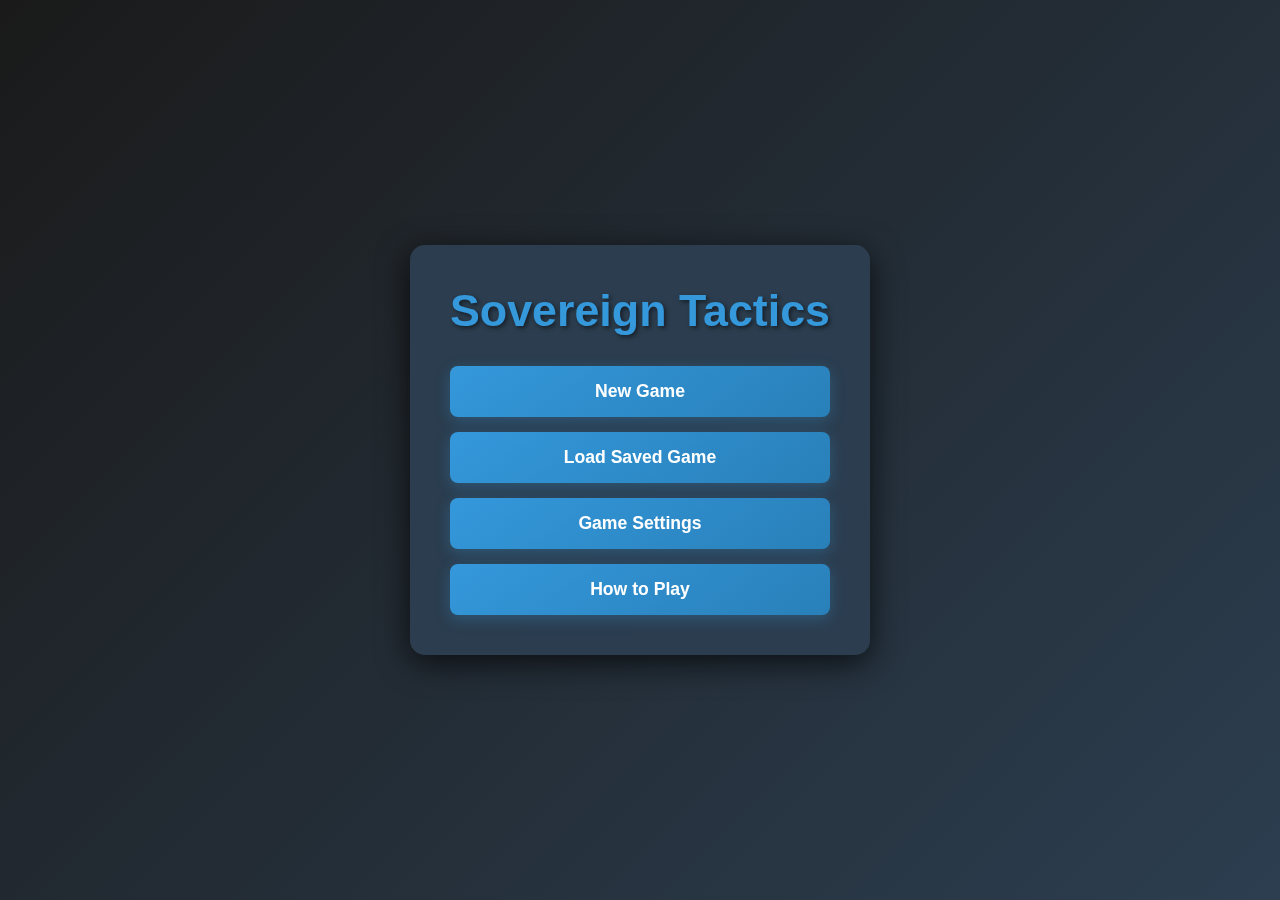
<file: index.html>
<!DOCTYPE html>
<html lang="en">
<head>
    <meta charset="UTF-8">
    <meta name="viewport" content="width=device-width, initial-scale=1.0">
    <title>Sovereign Tactics - Complete Edition</title>
    <link rel="stylesheet" href="styles/main.css">
    <style>
        /* Enhanced styles for the full game */
        #menu-container, #map-size-container {
            display: flex;
            justify-content: center;
            align-items: center;
            min-height: 100vh;
            background: linear-gradient(135deg, #1a1a1a 0%, #2c3e50 100%);
        }
        
        .menu-content {
            text-align: center;
            background: rgba(44, 62, 80, 0.95);
            padding: 40px;
            border-radius: 15px;
            box-shadow: 0 8px 32px rgba(0,0,0,0.7);
            backdrop-filter: blur(10px);
        }
        
        .menu-content h1 {
            color: #3498db;
            margin-bottom: 30px;
            font-size: 2.8em;
            text-shadow: 2px 2px 4px rgba(0,0,0,0.5);
        }
        
        .menu-options {
            display: flex;
            flex-direction: column;
            gap: 15px;
        }
        
        .menu-btn {
            background: linear-gradient(145deg, #3498db, #2980b9);
            color: white;
            border: none;
            padding: 15px 30px;
            border-radius: 8px;
            cursor: pointer;
            font-size: 16px;
            font-weight: 600;
            transition: all 0.3s ease;
            box-shadow: 0 4px 15px rgba(52, 152, 219, 0.3);
        }
        
        .menu-btn:hover {
            background: linear-gradient(145deg, #2980b9, #1f5f8b);
            transform: translateY(-2px);
            box-shadow: 0 6px 20px rgba(52, 152, 219, 0.4);
        }
        
        .menu-btn:active {
            transform: translateY(0px);
        }
        
        #game-container {
            display: none;
            height: 100vh;
            background: #1a1a1a;
        }
        
        #game-header {
            background: #2c3e50;
            padding: 15px;
            display: flex;
            justify-content: space-between;
            align-items: center;
            border-bottom: 3px solid #3498db;
        }
        
        #game-header h1 {
            color: #3498db;
            margin: 0;
            font-size: 1.8em;
        }
        
        #header-controls {
            display: flex;
            gap: 30px;
            align-items: center;
        }
        
        .game-controls-compact {
            display: flex;
            gap: 8px;
            background: rgba(52, 73, 94, 0.8); /* Debug background to make it visible */
            padding: 5px;
            border-radius: 8px;
            border: 1px solid #3498db; /* Debug border */
        }
        
        .header-btn {
            background: linear-gradient(145deg, #3498db, #2980b9);
            color: white;
            border: none;
            padding: 8px 12px;
            border-radius: 5px;
            cursor: pointer;
            font-size: 12px;
            font-weight: 600;
            transition: all 0.3s ease;
            box-shadow: 0 2px 8px rgba(0,0,0,0.3);
            border: 1px solid white; /* Debug border to make buttons more visible */
        }
        
        .header-btn:hover {
            background: linear-gradient(145deg, #3498db, #2980b9);
            transform: translateY(-1px);
            box-shadow: 0 4px 12px rgba(52, 152, 219, 0.4);
        }
        
        #game-info {
            display: flex;
            gap: 20px;
            align-items: center;
            color: white;
        }
        
        /* Flashing End Turn Button */
        #end-turn-btn.flash {
            animation: flashEndTurn 1s ease-in-out infinite;
        }
        
        @keyframes flashEndTurn {
            0%, 100% {
                background: linear-gradient(145deg, #3498db, #2980b9);
                box-shadow: 0 4px 15px rgba(52, 152, 219, 0.3);
            }
            50% {
                background: linear-gradient(145deg, #f39c12, #e67e22);
                box-shadow: 0 4px 15px rgba(243, 156, 18, 0.6);
                transform: scale(1.05);
            }
        }
        
        /* Player Statistics Styling */
        .stat-line {
            display: flex;
            justify-content: space-between;
            align-items: center;
            padding: 3px 0;
            border-bottom: 1px solid rgba(255, 255, 255, 0.1);
        }
        
        .stat-line:last-child {
            border-bottom: none;
        }
        
        .stat-label {
            color: #bdc3c7;
            font-size: 12px;
            font-weight: 500;
        }
        
        .stat-line span:last-child {
            color: #3498db;
            font-weight: 600;
            font-size: 14px;
        }
        
        #game-main {
            display: flex;
            height: calc(100vh - 80px);
        }
        
        #game-board-container {
            flex: 1;
            position: relative;
            background: #34495e;
            overflow: hidden;
        }
        
        #game-canvas {
            border: 2px solid #3498db;
            background: #2c3e50;
            cursor: crosshair;
            width: 100%;
            height: 100%;
            display: block;
        }
        
        #game-sidebar {
            width: 300px;
            background: #2c3e50;
            padding: 20px;
            border-left: 3px solid #3498db;
            overflow-y: auto;
        }
        
        .info-panel {
            background: #34495e;
            padding: 15px;
            margin-bottom: 20px;
            border-radius: 8px;
            border: 1px solid #3498db;
        }
        
        .info-panel h3 {
            color: #3498db;
            margin-bottom: 10px;
            font-size: 1.2em;
        }
        
        .modal {
            position: fixed;
            top: 0;
            left: 0;
            width: 100%;
            height: 100%;
            background: rgba(0,0,0,0.8);
            display: flex;
            justify-content: center;
            align-items: center;
            z-index: 1000;
        }
        
        .modal-content {
            background: #2c3e50;
            padding: 30px;
            border-radius: 15px;
            max-width: 600px;
            max-height: 80vh;
            overflow-y: auto;
            box-shadow: 0 8px 32px rgba(0,0,0,0.7);
        }
        
        .loading-screen {
            position: fixed;
            top: 0;
            left: 0;
            width: 100%;
            height: 100%;
            background: rgba(26, 26, 26, 0.95);
            display: flex;
            flex-direction: column;
            justify-content: center;
            align-items: center;
            z-index: 2000;
        }
        
        .loading-spinner {
            width: 60px;
            height: 60px;
            border: 4px solid #34495e;
            border-top: 4px solid #3498db;
            border-radius: 50%;
            animation: spin 1s linear infinite;
            margin-bottom: 20px;
        }
        
        @keyframes spin {
            0% { transform: rotate(0deg); }
            100% { transform: rotate(360deg); }
        }
    </style>
</head>
<body>
    <!-- Loading Screen -->
    <div id="loading-screen" class="loading-screen">
        <div class="loading-spinner"></div>
        <p style="color: white; font-size: 18px;">Loading Sovereign Tactics...</p>
        <p id="loading-status" style="color: #3498db;">Initializing game engine...</p>
    </div>

    <!-- Menu Container -->
    <div id="menu-container" style="display: none;">
        <div class="menu-content">
            <h1>Sovereign Tactics</h1>
            <div class="menu-options">
                <button id="new-game-btn" class="menu-btn">New Game</button>
                <button id="load-saved-game" class="menu-btn">Load Saved Game</button>
                <button id="show-settings" class="menu-btn">Game Settings</button>
                <button id="show-help" class="menu-btn">How to Play</button>
            </div>
        </div>
    </div>

    <!-- Map Size Selection Container -->
    <div id="map-size-container" style="display: none;">
        <div class="menu-content">
            <h1>Select Map Size</h1>
            <div class="menu-options">
                <button id="small-map-btn" class="menu-btn map-size-btn" data-width="50" data-height="40">
                    Small Map<br><span style="font-size: 14px; opacity: 0.8;">(50 × 40)</span>
                </button>
                <button id="medium-map-btn" class="menu-btn map-size-btn" data-width="100" data-height="80">
                    Medium Map<br><span style="font-size: 14px; opacity: 0.8;">(100 × 80)</span>
                </button>
                <button id="large-map-btn" class="menu-btn map-size-btn" data-width="150" data-height="120">
                    Large Map<br><span style="font-size: 14px; opacity: 0.8;">(150 × 120)</span>
                </button>
                <button id="back-to-menu-btn" class="menu-btn" style="background: linear-gradient(145deg, #7f8c8d, #95a5a6); margin-top: 20px;">
                    Back to Menu
                </button>
            </div>
        </div>
    </div>

    <!-- Game Container -->
    <div id="game-container">
        <header id="game-header">
            <h1>Sovereign Tactics</h1>
            <div id="header-controls">
                <div class="game-controls-compact">
                    <button id="save-game" class="header-btn">Save</button>
                    <button id="load-game" class="header-btn">Load</button>
                    <button id="return-to-menu" class="header-btn">Menu</button>
                </div>
                <div id="game-info">
                    <span id="current-player">Player 1</span>
                    <span id="turn-counter">Turn 1</span>
                    <button id="end-turn-btn" class="menu-btn">End Turn</button>
                </div>
            </div>
        </header>
        
        <main id="game-main">
            <div id="game-board-container">
                <canvas id="game-canvas"></canvas>
            </div>
            
            <aside id="game-sidebar">
                <div class="info-panel">
                    <h3>Selected Unit</h3>
                    <div id="selected-unit-details">
                        <p>No unit selected</p>
                    </div>
                </div>
                
                <div class="info-panel">
                    <h3>Selected City</h3>
                    <div id="selected-city-details">
                        <p>No city selected</p>
                    </div>
                </div>
                
                <div class="info-panel">
                    <h3>Player Statistics</h3>
                    <div id="player-stats">
                        <div class="stat-line">
                            <span class="stat-label">Cities:</span>
                            <span id="stat-cities">0</span>
                        </div>
                        <div class="stat-line">
                            <span class="stat-label">Units:</span>
                            <span id="stat-units">0</span>
                        </div>
                        <div class="stat-line">
                            <span class="stat-label">Battles Won:</span>
                            <span id="stat-battles-won">0</span>
                        </div>
                        <div class="stat-line">
                            <span class="stat-label">Battles Lost:</span>
                            <span id="stat-battles-lost">0</span>
                        </div>
                        <div class="stat-line">
                            <span class="stat-label">Available Moves:</span>
                            <span id="stat-available-moves">0</span>
                        </div>
                        <div class="stat-line">
                            <span class="stat-label">Units Created:</span>
                            <span id="stat-units-created">0</span>
                        </div>
                    </div>
                </div>

            </aside>
        </main>
    </div>

    <!-- Settings Modal -->
    <div id="settings-modal" class="modal" style="display: none;">
        <div class="modal-content">
            <h2 style="color: #3498db; margin-bottom: 20px;">Game Settings</h2>
            <div style="display: flex; flex-direction: column; gap: 15px;">
                <label style="display: flex; justify-content: space-between; align-items: center; color: white;">
                    Map Size: 
                    <select id="map-size" style="padding: 5px; border-radius: 5px; border: none; background: #34495e; color: white;">
                        <option value="small">Small (20x15)</option>
                        <option value="medium" selected>Medium (30x20)</option>
                        <option value="large">Large (40x30)</option>
                    </select>
                </label>
                
                <label style="display: flex; justify-content: space-between; align-items: center; color: white;">
                    AI Difficulty: 
                    <select id="ai-difficulty" style="padding: 5px; border-radius: 5px; border: none; background: #34495e; color: white;">
                        <option value="easy">Easy</option>
                        <option value="medium" selected>Medium</option>
                        <option value="hard">Hard</option>
                    </select>
                </label>
            </div>
            <div style="margin-top: 20px; display: flex; gap: 10px; justify-content: flex-end;">
                <button id="close-settings" class="menu-btn">Close</button>
            </div>
        </div>
    </div>

    <!-- Help Modal -->
    <div id="help-modal" class="modal" style="display: none;">
        <div class="modal-content">
            <h2 style="color: #3498db; margin-bottom: 20px;">How to Play Sovereign Tactics</h2>
            <div style="color: white; line-height: 1.6;">
                <h3 style="color: #3498db;">Objective</h3>
                <p>Capture all enemy cities and eliminate opposing armies to achieve victory!</p>
                
                <h3 style="color: #3498db;">Controls</h3>
                <ul>
                    <li><strong>Left Click:</strong> Select units or cities</li>
                    <li><strong>Right Click:</strong> Move selected unit or attack enemy</li>
                    <li><strong>Mouse Wheel:</strong> Zoom in and out</li>
                    <li><strong>Click + Drag:</strong> Pan around the map</li>
                </ul>
                
                <h3 style="color: #3498db;">Unit Types</h3>
                <ul>
                    <li><strong>Infantry:</strong> Basic ground unit, captures cities</li>
                    <li><strong>Tank:</strong> Heavy armor, powerful ground combat</li>
                    <li><strong>Fighter:</strong> Fast air unit, great for reconnaissance</li>
                    <li><strong>Ship:</strong> Naval unit for water-based combat</li>
                </ul>
                
                <h3 style="color: #3498db;">Strategy Tips</h3>
                <ul>
                    <li>Capture cities to produce more units</li>
                    <li>Use terrain to your advantage in combat</li>
                    <li>Balance offense and defense</li>
                    <li>Scout with fast units before attacking</li>
                </ul>
            </div>
            <div style="margin-top: 20px; text-align: center;">
                <button id="close-help" class="menu-btn">Got it!</button>
            </div>
        </div>
    </div>

    <!-- Main Application Script -->
    <script type="module">
        console.log('🎮 Sovereign Tactics - Complete Edition Loading...');
        
        // Global app state
        let gameEngine = null;
        let gameBoard = null;
        let gameHUD = null;
        let currentGame = null;
        
        // Update loading status
        function updateLoadingStatus(message) {
            const statusElement = document.getElementById('loading-status');
            if (statusElement) {
                statusElement.textContent = message;
            }
            console.log('📦', message);
        }
        
        // Initialize the full application
        async function initializeApp() {
            try {
                updateLoadingStatus('Loading game modules...');
                
                // Import all game modules
                const { GAME_CONSTANTS } = await import('./src/utils/Constants.js');
                const { GameHelpers, EventEmitter } = await import('./src/utils/Helpers.js');
                const { Game } = await import('./src/game/Game.js');
                const { GameBoard } = await import('./src/ui/GameBoard.js');
                const { HUD } = await import('./src/ui/HUD.js');
                
                updateLoadingStatus('Initializing game engine...');
                
                // Store references
                window.GameEngine = { Game, GameBoard, HUD, GAME_CONSTANTS, GameHelpers, EventEmitter };
                
                updateLoadingStatus('Setting up user interface...');
                
                // Setup UI event handlers
                setupMenuHandlers();
                setupGameControls();
                
                updateLoadingStatus('Ready to play!');
                
                // Hide loading screen and show menu
                setTimeout(() => {
                    document.getElementById('loading-screen').style.display = 'none';
                    document.getElementById('menu-container').style.display = 'flex';
                    console.log('🎉 Sovereign Tactics fully loaded and ready to play!');
                }, 500);
                
            } catch (error) {
                console.error('❌ Failed to initialize app:', error);
                updateLoadingStatus(`Error: ${error.message}`);
                
                // Fallback: hide loading and show basic menu
                setTimeout(() => {
                    document.getElementById('loading-screen').style.display = 'none';
                    document.getElementById('menu-container').style.display = 'flex';
                    alert('Game loaded in basic mode. Some features may not work properly.');
                }, 2000);
            }
        }
        
        // Setup menu button handlers
        function setupMenuHandlers() {
            // New Game button - shows map size selection
            const newGameBtn = document.getElementById('new-game-btn');
            if (newGameBtn) {
                newGameBtn.addEventListener('click', showMapSizeSelection);
            }
            
            // Map size selection buttons
            const smallMapBtn = document.getElementById('small-map-btn');
            if (smallMapBtn) {
                smallMapBtn.addEventListener('click', () => {
                    const width = parseInt(smallMapBtn.dataset.width);
                    const height = parseInt(smallMapBtn.dataset.height);
                    startNewGameWithMapSize(width, height, 'easy');
                });
            }
            
            const mediumMapBtn = document.getElementById('medium-map-btn');
            if (mediumMapBtn) {
                mediumMapBtn.addEventListener('click', () => {
                    const width = parseInt(mediumMapBtn.dataset.width);
                    const height = parseInt(mediumMapBtn.dataset.height);
                    startNewGameWithMapSize(width, height, 'medium');
                });
            }
            
            const largeMapBtn = document.getElementById('large-map-btn');
            if (largeMapBtn) {
                largeMapBtn.addEventListener('click', () => {
                    const width = parseInt(largeMapBtn.dataset.width);
                    const height = parseInt(largeMapBtn.dataset.height);
                    startNewGameWithMapSize(width, height, 'hard');
                });
            }
            
            // Back to menu button
            const backToMenuBtn = document.getElementById('back-to-menu-btn');
            if (backToMenuBtn) {
                backToMenuBtn.addEventListener('click', showMainMenu);
            }
            
            // Settings
            const settingsBtn = document.getElementById('show-settings');
            if (settingsBtn) {
                settingsBtn.addEventListener('click', showSettings);
            }
            
            // Help
            const helpBtn = document.getElementById('show-help');
            if (helpBtn) {
                helpBtn.addEventListener('click', showHelp);
            }
            
            // Modal close buttons
            const closeSettings = document.getElementById('close-settings');
            if (closeSettings) {
                closeSettings.addEventListener('click', () => {
                    document.getElementById('settings-modal').style.display = 'none';
                });
            }
            
            const closeHelp = document.getElementById('close-help');
            if (closeHelp) {
                closeHelp.addEventListener('click', () => {
                    document.getElementById('help-modal').style.display = 'none';
                });
            }
        }
        
        // Setup game control handlers
        function setupGameControls() {
            const endTurnBtn = document.getElementById('end-turn-btn');
            if (endTurnBtn) {
                endTurnBtn.addEventListener('click', endTurn);
            }
            
            const returnBtn = document.getElementById('return-to-menu');
            if (returnBtn) {
                returnBtn.addEventListener('click', returnToMenu);
            }
            
            const saveBtn = document.getElementById('save-game');
            if (saveBtn) {
                saveBtn.addEventListener('click', saveGame);
            }
            
            const loadBtn = document.getElementById('load-game');
            if (loadBtn) {
                loadBtn.addEventListener('click', loadGame);
            }
        }
        
        // Show map size selection screen
        function showMapSizeSelection() {
            document.getElementById('menu-container').style.display = 'none';
            document.getElementById('map-size-container').style.display = 'flex';
        }
        
        // Show main menu screen
        function showMainMenu() {
            document.getElementById('map-size-container').style.display = 'none';
            document.getElementById('game-container').style.display = 'none';
            document.getElementById('menu-container').style.display = 'flex';
        }
        
        // Start a new game with specific map size
        function startNewGameWithMapSize(mapWidth, mapHeight, difficulty) {
            console.log(`🎲 Starting new game with ${mapWidth}x${mapHeight} map, difficulty: ${difficulty}`);
            
            // Hide map size selection
            document.getElementById('map-size-container').style.display = 'none';
            
            // Start the game with custom parameters
            startGameWithConfig({
                mapWidth: mapWidth,
                mapHeight: mapHeight,
                numPlayers: 2,
                difficulty: difficulty
            });
        }
        
        // Start game with provided configuration
        async function startGameWithConfig(config) {
            console.log(`🎲 Starting game with config:`, config);
            
            try {
                const { Game, GameBoard, HUD, GAME_CONSTANTS } = window.GameEngine;
                
                // Create game instance
                currentGame = new Game();
                currentGame.initializeGame(config);
                
                // Setup UI
                const canvas = document.getElementById('game-canvas');
                gameBoard = new GameBoard(canvas, currentGame);
                gameHUD = new HUD(currentGame);
                
                // Show game UI
                document.getElementById('game-container').style.display = 'block';
                
                // Focus on canvas for keyboard input
                canvas.focus();
                
                console.log('✅ Game started successfully!');
                
            } catch (error) {
                console.error('❌ Failed to start game:', error);
                alert('Failed to start game: ' + error.message);
            }
        }
        
        // Start a new game
        async function startNewGame(gameType) {
            console.log(`🎲 Starting ${gameType} game...`);
            
            try {
                const { Game, GameBoard, HUD, GAME_CONSTANTS } = window.GameEngine;
                
                // Configure game based on type
                let config = {};
                switch (gameType) {
                    case 'quick':
                        config = { mapWidth: 20, mapHeight: 15, numPlayers: 2, difficulty: 'easy' };
                        break;
                    case 'standard':
                        config = { mapWidth: 25, mapHeight: 20, numPlayers: 2, difficulty: 'medium' };
                        break;
                    case 'advanced':
                        config = { mapWidth: 30, mapHeight: 25, numPlayers: 2, difficulty: 'hard' };
                        break;
                }
                
                // Create game instance
                currentGame = new Game();
                currentGame.initializeGame(config);
                
                // Setup UI
                const canvas = document.getElementById('game-canvas');
                gameBoard = new GameBoard(canvas, currentGame);
                gameHUD = new HUD(currentGame);
                
                // Initial stats update
                const initialPlayer = currentGame.getCurrentPlayer();
                if (initialPlayer && gameHUD && typeof gameHUD.updatePlayerStats === 'function') {
                    gameHUD.updatePlayerStats(initialPlayer);
                }
                
                // Listen for game state changes
                currentGame.on('playerTurnStarted', updateGameDisplay);
                currentGame.on('gameStarted', updateGameDisplay);
                currentGame.on('unitMoved', updateGameDisplay);
                currentGame.on('unitSelected', updateGameDisplay);
                currentGame.on('unitDeselected', updateGameDisplay);
                
                // Show game interface
                document.getElementById('menu-container').style.display = 'none';
                document.getElementById('game-container').style.display = 'block';
                
                // Update initial display
                console.log('🎮 Initial game state:', {
                    currentPlayer: currentGame.getCurrentPlayer(),
                    turnNumber: currentGame.turnNumber,
                    hasPlayerHasActions: typeof currentGame.playerHasActions === 'function'
                });
                updateGameDisplay();
                
                // Start periodic update for End Turn button state and statistics
                setInterval(() => {
                    if (currentGame && document.getElementById('game-container').style.display !== 'none') {
                        updateGameDisplay();
                        // Also update player stats periodically
                        const currentPlayer = currentGame.getCurrentPlayer();
                        if (currentPlayer && gameHUD && typeof gameHUD.updatePlayerStats === 'function') {
                            gameHUD.updatePlayerStats(currentPlayer);
                        }
                    }
                }, 2000); // Check every 2 seconds to reduce load
                
                // Ensure canvas is properly sized and rendered
                setTimeout(() => {
                    if (gameBoard) {
                        gameBoard.resize();
                        gameBoard.render();
                    }
                }, 100);
                
                console.log('✅ Game started successfully!');
                
            } catch (error) {
                console.error('❌ Failed to start game:', error);
                alert(`Failed to start game: ${error.message}`);
            }
        }
        
        // End current player's turn
        function endTurn() {
            if (currentGame) {
                console.log('⏭️ Ending turn...');
                currentGame.endTurn();
            }
        }
        
        // Return to main menu
        function returnToMenu() {
            console.log('🏠 Returning to menu...');
            
            // Clean up game resources
            currentGame = null;
            gameBoard = null;
            gameHUD = null;
            
            // Show main menu
            showMainMenu();
        }
        
        // Show settings modal
        function showSettings() {
            document.getElementById('settings-modal').style.display = 'block';
        }
        
        // Show help modal
        function showHelp() {
            document.getElementById('help-modal').style.display = 'block';
        }
        
        // Save game
        function saveGame() {
            if (currentGame) {
                try {
                    const saveData = currentGame.saveGame();
                    localStorage.setItem('empireSave', JSON.stringify(saveData));
                    alert('Game saved successfully!');
                } catch (error) {
                    alert(`Failed to save game: ${error.message}`);
                }
            }
        }
        
        // Load game
        function loadGame() {
            try {
                const saveData = localStorage.getItem('empireSave');
                if (!saveData) {
                    alert('No saved game found!');
                    return;
                }
                
                // Implementation would go here
                alert('Load game functionality coming soon!');
            } catch (error) {
                alert(`Failed to load game: ${error.message}`);
            }
        }
        
        // Update game display elements
        function updateGameDisplay() {
            try {
                if (!currentGame) return;
                
                const currentPlayer = currentGame.getCurrentPlayer();
                if (currentPlayer && currentPlayer.name) {
                    const playerElement = document.getElementById('current-player');
                    if (playerElement) {
                        playerElement.textContent = currentPlayer.name;
                        playerElement.style.color = currentPlayer.color || '#3498db';
                    }
                }
                
                const turnElement = document.getElementById('turn-counter');
                if (turnElement) {
                    turnElement.textContent = `Turn ${currentGame.turnNumber || 1}`;
                }
                
                // Check if player has available actions and flash End Turn button accordingly
                const endTurnBtn = document.getElementById('end-turn-btn');
                if (endTurnBtn && typeof currentGame.playerHasActions === 'function' && currentPlayer && currentPlayer.id !== undefined) {
                    try {
                        const hasActions = currentGame.playerHasActions(currentPlayer.id);
                        if (!hasActions) {
                            // Player has no moves left, flash the button
                            endTurnBtn.classList.add('flash');
                        } else {
                            // Player still has moves, remove flash
                            endTurnBtn.classList.remove('flash');
                        }
                    } catch (actionError) {
                        console.warn('Error checking player actions:', actionError);
                        endTurnBtn.classList.remove('flash');
                    }
                } else {
                    // Silently handle missing requirements - don't flood console
                    if (endTurnBtn) {
                        endTurnBtn.classList.remove('flash');
                    }
                }
            } catch (error) {
                console.error('Error updating game display:', error);
            }
        }
        
        // Initialize when DOM is ready
        document.addEventListener('DOMContentLoaded', initializeApp);
        
        // Make app available globally for debugging
        window.EmpireDeluxeApp = {
            get currentGame() { return currentGame; },
            get gameBoard() { return gameBoard; },
            get gameHUD() { return gameHUD; },
            startNewGame,
            returnToMenu
        };
    </script>
</body>
</html>
</file>
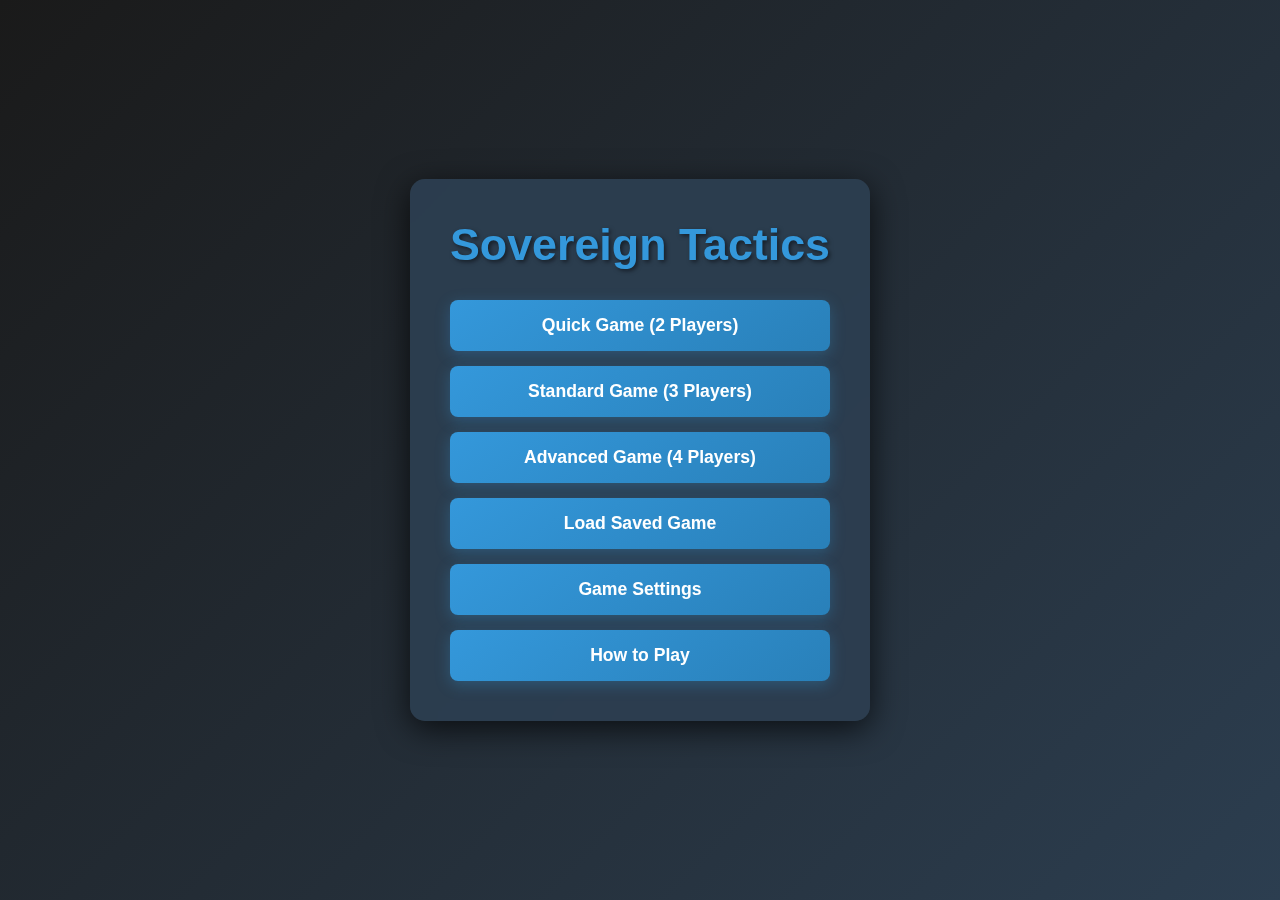
<file: empire-full.html>
<!DOCTYPE html>
<html lang="en">
<head>
    <meta charset="UTF-8">
    <meta name="viewport" content="width=device-width, initial-scale=1.0">
    <title>Sovereign Tactics - Full Version</title>
    <link rel="stylesheet" href="styles/main.css">
    <style>
        /* Enhanced styles for the full game */
        #menu-container {
            display: flex;
            justify-content: center;
            align-items: center;
            min-height: 100vh;
            background: linear-gradient(135deg, #1a1a1a 0%, #2c3e50 100%);
        }
        
        .menu-content {
            text-align: center;
            background: rgba(44, 62, 80, 0.95);
            padding: 40px;
            border-radius: 15px;
            box-shadow: 0 8px 32px rgba(0,0,0,0.7);
            backdrop-filter: blur(10px);
        }
        
        .menu-content h1 {
            color: #3498db;
            margin-bottom: 30px;
            font-size: 2.8em;
            text-shadow: 2px 2px 4px rgba(0,0,0,0.5);
        }
        
        .menu-options {
            display: flex;
            flex-direction: column;
            gap: 15px;
        }
        
        .menu-btn {
            background: linear-gradient(145deg, #3498db, #2980b9);
            color: white;
            border: none;
            padding: 15px 30px;
            border-radius: 8px;
            cursor: pointer;
            font-size: 16px;
            font-weight: 600;
            transition: all 0.3s ease;
            box-shadow: 0 4px 15px rgba(52, 152, 219, 0.3);
        }
        
        .menu-btn:hover {
            background: linear-gradient(145deg, #2980b9, #1f5f8b);
            transform: translateY(-2px);
            box-shadow: 0 6px 20px rgba(52, 152, 219, 0.4);
        }
        
        .menu-btn:active {
            transform: translateY(0px);
        }
        
        #game-container {
            display: none;
            height: 100vh;
            background: #1a1a1a;
        }
        
        #game-header {
            background: #2c3e50;
            padding: 15px;
            display: flex;
            justify-content: space-between;
            align-items: center;
            border-bottom: 3px solid #3498db;
        }
        
        #game-header h1 {
            color: #3498db;
            margin: 0;
            font-size: 1.8em;
        }
        
        #game-info {
            display: flex;
            gap: 20px;
            align-items: center;
            color: white;
        }
        
        #game-main {
            display: flex;
            height: calc(100vh - 80px);
        }
        
        #game-board-container {
            flex: 1;
            position: relative;
            background: #34495e;
        }
        
        #game-canvas {
            border: 2px solid #3498db;
            background: #2c3e50;
            cursor: crosshair;
        }
        
        #game-sidebar {
            width: 300px;
            background: #2c3e50;
            padding: 20px;
            border-left: 3px solid #3498db;
            overflow-y: auto;
        }
        
        .info-panel {
            background: #34495e;
            padding: 15px;
            margin-bottom: 20px;
            border-radius: 8px;
            border: 1px solid #3498db;
        }
        
        .info-panel h3 {
            color: #3498db;
            margin-bottom: 10px;
            font-size: 1.2em;
        }
        
        .modal {
            position: fixed;
            top: 0;
            left: 0;
            width: 100%;
            height: 100%;
            background: rgba(0,0,0,0.8);
            display: flex;
            justify-content: center;
            align-items: center;
            z-index: 1000;
        }
        
        .modal-content {
            background: #2c3e50;
            padding: 30px;
            border-radius: 15px;
            max-width: 600px;
            max-height: 80vh;
            overflow-y: auto;
            box-shadow: 0 8px 32px rgba(0,0,0,0.7);
        }
        
        .loading-screen {
            position: fixed;
            top: 0;
            left: 0;
            width: 100%;
            height: 100%;
            background: rgba(26, 26, 26, 0.95);
            display: flex;
            flex-direction: column;
            justify-content: center;
            align-items: center;
            z-index: 2000;
        }
        
        .loading-spinner {
            width: 60px;
            height: 60px;
            border: 4px solid #34495e;
            border-top: 4px solid #3498db;
            border-radius: 50%;
            animation: spin 1s linear infinite;
            margin-bottom: 20px;
        }
        
        @keyframes spin {
            0% { transform: rotate(0deg); }
            100% { transform: rotate(360deg); }
        }
    </style>
</head>
<body>
    <!-- Loading Screen -->
    <div id="loading-screen" class="loading-screen">
        <div class="loading-spinner"></div>
        <p style="color: white; font-size: 18px;">Loading Sovereign Tactics...</p>
        <p id="loading-status" style="color: #3498db;">Initializing game engine...</p>
    </div>

    <!-- Menu Container -->
    <div id="menu-container" style="display: none;">
        <div class="menu-content">
            <h1>Sovereign Tactics</h1>
            <div class="menu-options">
                <button id="start-basic-game" class="menu-btn">Quick Game (2 Players)</button>
                <button id="start-standard-game" class="menu-btn">Standard Game (3 Players)</button>
                <button id="start-advanced-game" class="menu-btn">Advanced Game (4 Players)</button>
                <button id="load-saved-game" class="menu-btn">Load Saved Game</button>
                <button id="show-settings" class="menu-btn">Game Settings</button>
                <button id="show-help" class="menu-btn">How to Play</button>
            </div>
        </div>
    </div>

    <!-- Game Container -->
    <div id="game-container">
        <header id="game-header">
            <h1>Sovereign Tactics</h1>
            <div id="game-info">
                <span id="current-player">Player 1</span>
                <span id="turn-counter">Turn 1</span>
                <button id="end-turn-btn" class="menu-btn">End Turn</button>
            </div>
        </header>
        
        <main id="game-main">
            <div id="game-board-container">
                <canvas id="game-canvas" width="800" height="600"></canvas>
            </div>
            
            <aside id="game-sidebar">
                <div class="info-panel">
                    <h3>Selected Unit</h3>
                    <div id="selected-unit-details">
                        <p>No unit selected</p>
                    </div>
                </div>
                
                <div class="info-panel">
                    <h3>Selected City</h3>
                    <div id="selected-city-details">
                        <p>No city selected</p>
                    </div>
                </div>
                
                <div class="info-panel">
                    <h3>Game Controls</h3>
                    <button id="save-game" class="menu-btn" style="width: 100%; margin-bottom: 10px;">Save Game</button>
                    <button id="load-game" class="menu-btn" style="width: 100%; margin-bottom: 10px;">Load Game</button>
                    <button id="return-to-menu" class="menu-btn" style="width: 100%;">Return to Menu</button>
                </div>
            </aside>
        </main>
    </div>

    <!-- Settings Modal -->
    <div id="settings-modal" class="modal" style="display: none;">
        <div class="modal-content">
            <h2 style="color: #3498db; margin-bottom: 20px;">Game Settings</h2>
            <div style="display: flex; flex-direction: column; gap: 15px;">
                <label style="display: flex; justify-content: space-between; align-items: center; color: white;">
                    Map Size: 
                    <select id="map-size" style="padding: 5px; border-radius: 5px; border: none; background: #34495e; color: white;">
                        <option value="small">Small (20x15)</option>
                        <option value="medium" selected>Medium (30x20)</option>
                        <option value="large">Large (40x30)</option>
                    </select>
                </label>
                
                <label style="display: flex; justify-content: space-between; align-items: center; color: white;">
                    AI Difficulty: 
                    <select id="ai-difficulty" style="padding: 5px; border-radius: 5px; border: none; background: #34495e; color: white;">
                        <option value="easy">Easy</option>
                        <option value="medium" selected>Medium</option>
                        <option value="hard">Hard</option>
                    </select>
                </label>
            </div>
            <div style="margin-top: 20px; display: flex; gap: 10px; justify-content: flex-end;">
                <button id="close-settings" class="menu-btn">Close</button>
            </div>
        </div>
    </div>

    <!-- Help Modal -->
    <div id="help-modal" class="modal" style="display: none;">
        <div class="modal-content">
            <h2 style="color: #3498db; margin-bottom: 20px;">How to Play Sovereign Tactics</h2>
            <div style="color: white; line-height: 1.6;">
                <h3 style="color: #3498db;">Objective</h3>
                <p>Capture all enemy cities and eliminate opposing armies to achieve victory!</p>
                
                <h3 style="color: #3498db;">Controls</h3>
                <ul>
                    <li><strong>Left Click:</strong> Select units or cities</li>
                    <li><strong>Right Click:</strong> Move selected unit or attack enemy</li>
                    <li><strong>Mouse Wheel:</strong> Zoom in and out</li>
                    <li><strong>Click + Drag:</strong> Pan around the map</li>
                </ul>
                
                <h3 style="color: #3498db;">Unit Types</h3>
                <ul>
                    <li><strong>Infantry:</strong> Basic ground unit, captures cities</li>
                    <li><strong>Tank:</strong> Heavy armor, powerful ground combat</li>
                    <li><strong>Fighter:</strong> Fast air unit, great for reconnaissance</li>
                    <li><strong>Ship:</strong> Naval unit for water-based combat</li>
                </ul>
                
                <h3 style="color: #3498db;">Strategy Tips</h3>
                <ul>
                    <li>Capture cities to produce more units</li>
                    <li>Use terrain to your advantage in combat</li>
                    <li>Balance offense and defense</li>
                    <li>Scout with fast units before attacking</li>
                </ul>
            </div>
            <div style="margin-top: 20px; text-align: center;">
                <button id="close-help" class="menu-btn">Got it!</button>
            </div>
        </div>
    </div>

    <!-- Main Application Script -->
    <script type="module">
        console.log('🎮 Sovereign Tactics - Full Version Loading...');
        
        // Global app state
        let gameEngine = null;
        let gameBoard = null;
        let gameHUD = null;
        let currentGame = null;
        
        // Update loading status
        function updateLoadingStatus(message) {
            const statusElement = document.getElementById('loading-status');
            if (statusElement) {
                statusElement.textContent = message;
            }
            console.log('📦', message);
        }
        
        // Initialize the full application
        async function initializeApp() {
            try {
                updateLoadingStatus('Loading game modules...');
                
                // Import all game modules
                const { GAME_CONSTANTS } = await import('./src/utils/Constants.js');
                const { GameHelpers, EventEmitter } = await import('./src/utils/Helpers.js');
                const { Game } = await import('./src/game/Game.js');
                const { GameBoard } = await import('./src/ui/GameBoard.js');
                const { HUD } = await import('./src/ui/HUD.js');
                
                updateLoadingStatus('Initializing game engine...');
                
                // Store references
                window.GameEngine = { Game, GameBoard, HUD, GAME_CONSTANTS, GameHelpers, EventEmitter };
                
                updateLoadingStatus('Setting up user interface...');
                
                // Setup UI event handlers
                setupMenuHandlers();
                setupGameControls();
                
                updateLoadingStatus('Finalizing setup...');
                
                // Hide loading screen and show menu
                setTimeout(() => {
                    document.getElementById('loading-screen').style.display = 'none';
                    document.getElementById('menu-container').style.display = 'flex';
                    console.log('🎉 Sovereign Tactics fully loaded and ready!');
                }, 500);
                
            } catch (error) {
                console.error('❌ Failed to initialize app:', error);
                updateLoadingStatus(`Error: ${error.message}`);
                
                // Fallback: hide loading and show basic menu
                setTimeout(() => {
                    document.getElementById('loading-screen').style.display = 'none';
                    document.getElementById('menu-container').style.display = 'flex';
                    alert('Game loaded in basic mode. Some features may not work properly.');
                }, 2000);
            }
        }
        
        // Setup menu button handlers
        function setupMenuHandlers() {
            // Quick Game
            const quickBtn = document.getElementById('start-basic-game');
            if (quickBtn) {
                quickBtn.addEventListener('click', () => startNewGame('quick'));
            }
            
            // Standard Game
            const standardBtn = document.getElementById('start-standard-game');
            if (standardBtn) {
                standardBtn.addEventListener('click', () => startNewGame('standard'));
            }
            
            // Advanced Game
            const advancedBtn = document.getElementById('start-advanced-game');
            if (advancedBtn) {
                advancedBtn.addEventListener('click', () => startNewGame('advanced'));
            }
            
            // Settings
            const settingsBtn = document.getElementById('show-settings');
            if (settingsBtn) {
                settingsBtn.addEventListener('click', showSettings);
            }
            
            // Help
            const helpBtn = document.getElementById('show-help');
            if (helpBtn) {
                helpBtn.addEventListener('click', showHelp);
            }
            
            // Modal close buttons
            const closeSettings = document.getElementById('close-settings');
            if (closeSettings) {
                closeSettings.addEventListener('click', () => {
                    document.getElementById('settings-modal').style.display = 'none';
                });
            }
            
            const closeHelp = document.getElementById('close-help');
            if (closeHelp) {
                closeHelp.addEventListener('click', () => {
                    document.getElementById('help-modal').style.display = 'none';
                });
            }
        }
        
        // Setup game control handlers
        function setupGameControls() {
            const endTurnBtn = document.getElementById('end-turn-btn');
            if (endTurnBtn) {
                endTurnBtn.addEventListener('click', endTurn);
            }
            
            const returnBtn = document.getElementById('return-to-menu');
            if (returnBtn) {
                returnBtn.addEventListener('click', returnToMenu);
            }
            
            const saveBtn = document.getElementById('save-game');
            if (saveBtn) {
                saveBtn.addEventListener('click', saveGame);
            }
            
            const loadBtn = document.getElementById('load-game');
            if (loadBtn) {
                loadBtn.addEventListener('click', loadGame);
            }
        }
        
        // Start a new game
        async function startNewGame(gameType) {
            console.log(`🎲 Starting ${gameType} game...`);
            
            try {
                const { Game, GameBoard, HUD, GAME_CONSTANTS } = window.GameEngine;
                
                // Configure game based on type
                let config = {};
                switch (gameType) {
                    case 'quick':
                        config = { mapWidth: 20, mapHeight: 15, numPlayers: 2, difficulty: 'easy' };
                        break;
                    case 'standard':
                        config = { mapWidth: 30, mapHeight: 20, numPlayers: 3, difficulty: 'medium' };
                        break;
                    case 'advanced':
                        config = { mapWidth: 40, mapHeight: 30, numPlayers: 4, difficulty: 'hard' };
                        break;
                }
                
                // Create game instance
                currentGame = new Game();
                currentGame.initializeGame(config);
                
                // Setup UI
                const canvas = document.getElementById('game-canvas');
                gameBoard = new GameBoard(canvas, currentGame);
                gameHUD = new HUD(currentGame);
                
                // Listen for game state changes
                currentGame.on('playerTurnStarted', updateGameDisplay);
                currentGame.on('gameStarted', updateGameDisplay);
                
                // Show game interface
                document.getElementById('menu-container').style.display = 'none';
                document.getElementById('game-container').style.display = 'block';
                
                // Update initial display
                updateGameDisplay();
                
                // Ensure canvas is properly sized and rendered
                setTimeout(() => {
                    if (gameBoard) {
                        gameBoard.resize();
                        gameBoard.render();
                    }
                }, 100);
                
                console.log('✅ Game started successfully!');
                
            } catch (error) {
                console.error('❌ Failed to start game:', error);
                alert(`Failed to start game: ${error.message}`);
            }
        }
        
        // End current player's turn
        function endTurn() {
            if (currentGame) {
                console.log('⏭️ Ending turn...');
                currentGame.endTurn();
            }
        }
        
        // Return to main menu
        function returnToMenu() {
            console.log('🏠 Returning to menu...');
            document.getElementById('game-container').style.display = 'none';
            document.getElementById('menu-container').style.display = 'flex';
            
            // Clean up game resources
            currentGame = null;
            gameBoard = null;
            gameHUD = null;
        }
        
        // Show settings modal
        function showSettings() {
            document.getElementById('settings-modal').style.display = 'block';
        }
        
        // Show help modal
        function showHelp() {
            document.getElementById('help-modal').style.display = 'block';
        }
        
        // Save game
        function saveGame() {
            if (currentGame) {
                try {
                    const saveData = currentGame.saveGame();
                    localStorage.setItem('empireSave', JSON.stringify(saveData));
                    alert('Game saved successfully!');
                } catch (error) {
                    alert(`Failed to save game: ${error.message}`);
                }
            }
        }
        
        // Load game
        function loadGame() {
            try {
                const saveData = localStorage.getItem('empireSave');
                if (!saveData) {
                    alert('No saved game found!');
                    return;
                }
                
                // Implementation would go here
                alert('Load game functionality coming soon!');
            } catch (error) {
                alert(`Failed to load game: ${error.message}`);
            }
        }
        
        // Update game display elements
        function updateGameDisplay() {
            if (!currentGame) return;
            
            const currentPlayer = currentGame.getCurrentPlayer();
            if (currentPlayer) {
                const playerElement = document.getElementById('current-player');
                if (playerElement) {
                    playerElement.textContent = currentPlayer.name;
                    playerElement.style.color = currentPlayer.color || '#3498db';
                }
            }
            
            const turnElement = document.getElementById('turn-counter');
            if (turnElement) {
                turnElement.textContent = `Turn ${currentGame.turnNumber || 1}`;
            }
        }
        
        // Initialize when DOM is ready
        document.addEventListener('DOMContentLoaded', initializeApp);
        
        // Make app available globally for debugging
        window.EmpireDeluxeApp = {
            get currentGame() { return currentGame; },
            get gameBoard() { return gameBoard; },
            get gameHUD() { return gameHUD; },
            startNewGame,
            returnToMenu
        };
    </script>
</body>
</html>
</file>
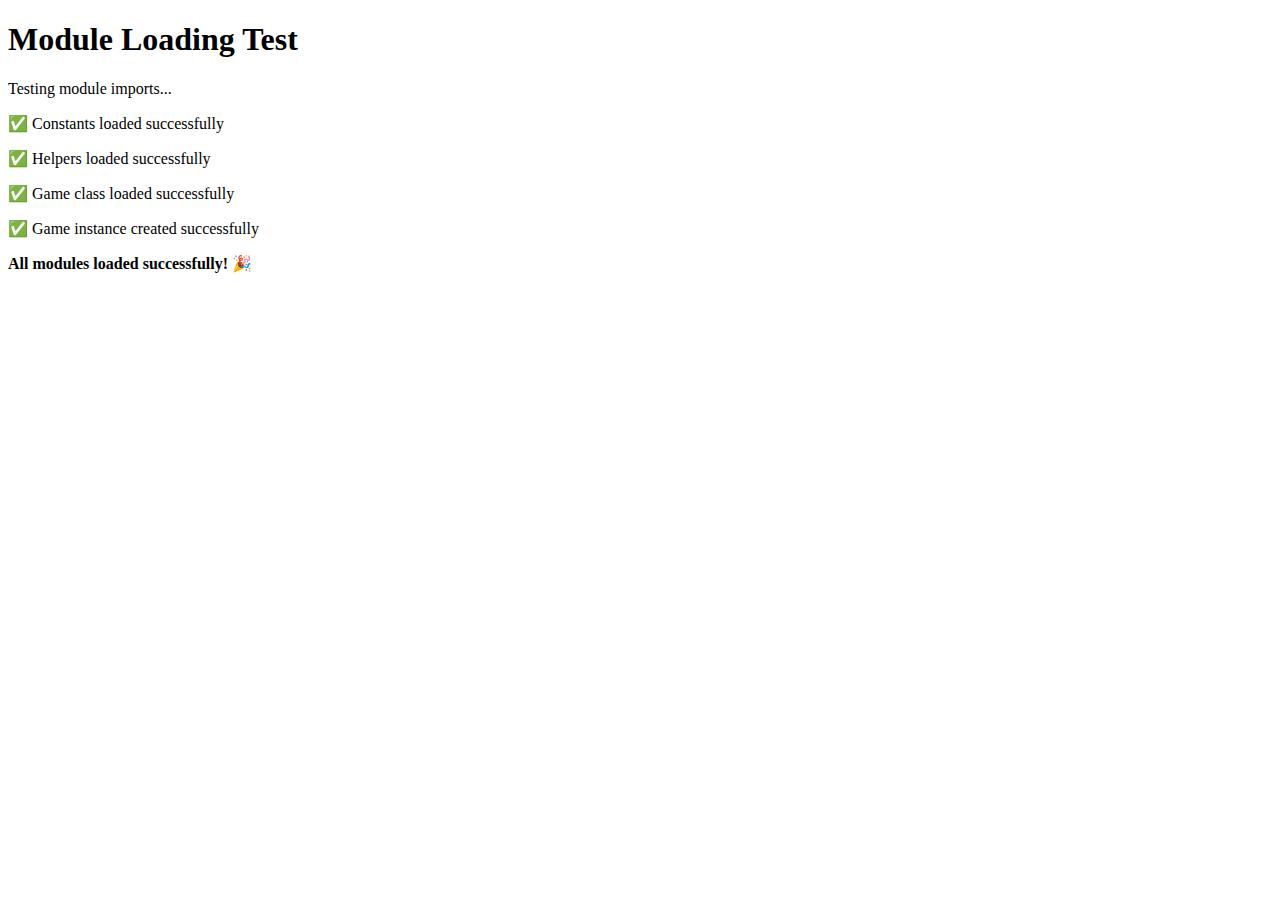
<file: module-test.html>
<!DOCTYPE html>
<html lang="en">
<head>
    <meta charset="UTF-8">
    <meta name="viewport" content="width=device-width, initial-scale=1.0">
    <title>Module Test</title>
</head>
<body>
    <h1>Module Loading Test</h1>
    <div id="output"></div>

    <script type="module">
        const output = document.getElementById('output');
        
        try {
            console.log('Testing module imports...');
            output.innerHTML += '<p>Testing module imports...</p>';
            
            // Test Constants import
            const { GAME_CONSTANTS } = await import('./src/utils/Constants.js');
            console.log('✅ Constants loaded:', GAME_CONSTANTS);
            output.innerHTML += '<p>✅ Constants loaded successfully</p>';
            
            // Test Helpers import
            const { GameHelpers, EventEmitter } = await import('./src/utils/Helpers.js');
            console.log('✅ Helpers loaded:', GameHelpers, EventEmitter);
            output.innerHTML += '<p>✅ Helpers loaded successfully</p>';
            
            // Test Game class import
            const { Game } = await import('./src/game/Game.js');
            console.log('✅ Game class loaded:', Game);
            output.innerHTML += '<p>✅ Game class loaded successfully</p>';
            
            // Test creating a game instance
            const game = new Game();
            console.log('✅ Game instance created:', game);
            output.innerHTML += '<p>✅ Game instance created successfully</p>';
            
            output.innerHTML += '<p><strong>All modules loaded successfully! 🎉</strong></p>';
            
        } catch (error) {
            console.error('❌ Module loading failed:', error);
            output.innerHTML += `<p style="color: red;">❌ Error: ${error.message}</p>`;
            output.innerHTML += `<p style="color: red;">Stack: ${error.stack}</p>`;
        }
    </script>
</body>
</html>
</file>
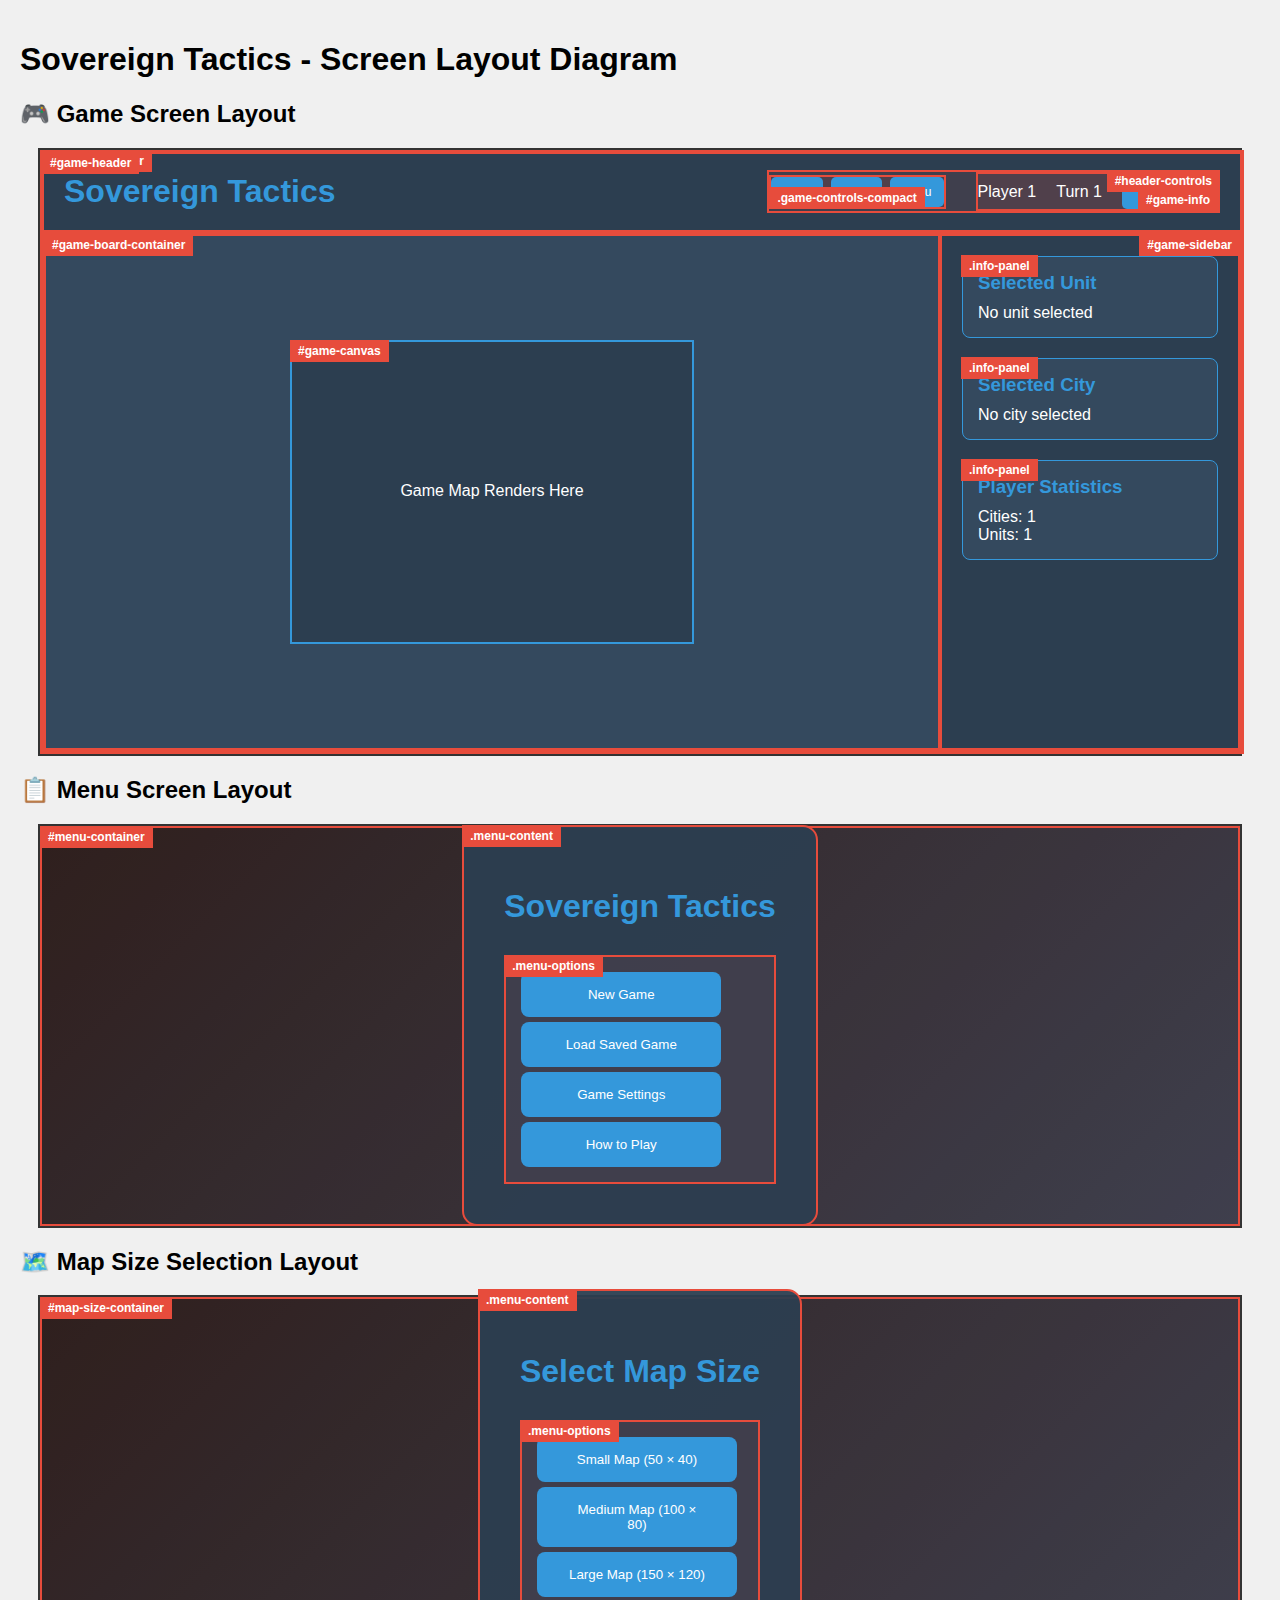
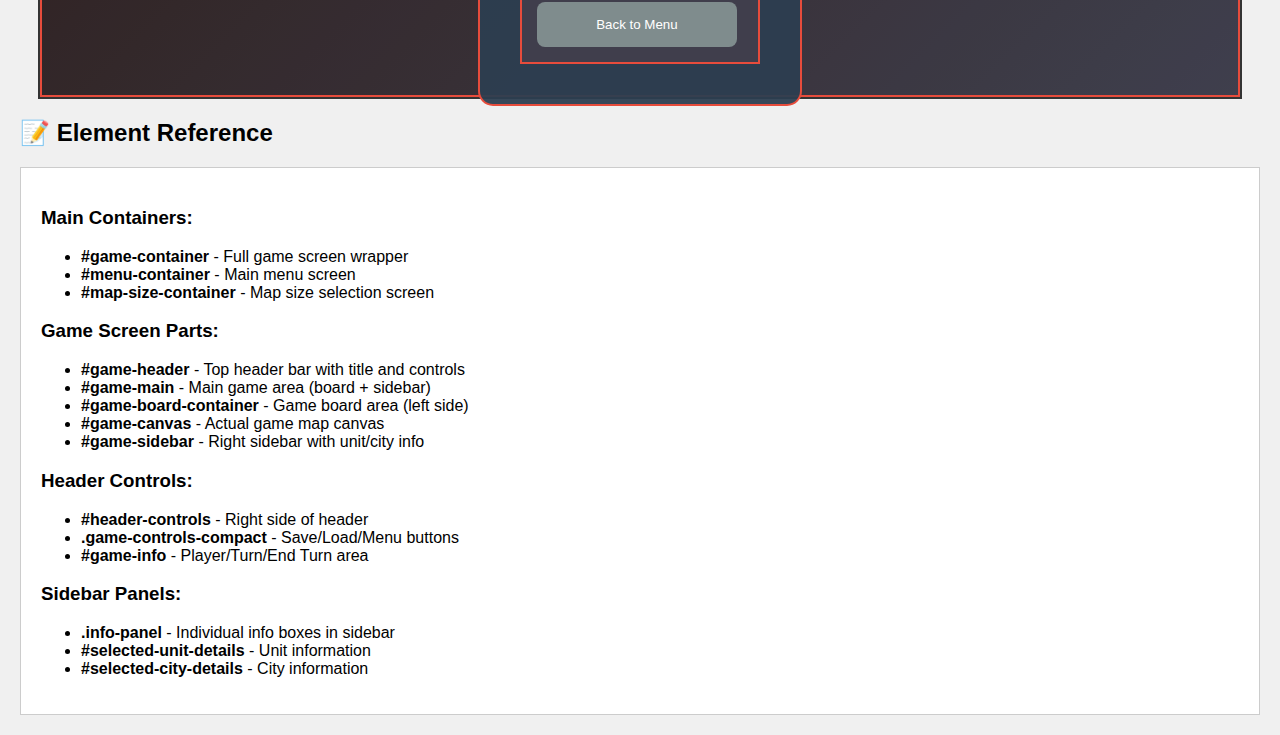
<file: screen-layout-diagram.html>
<!DOCTYPE html>
<html lang="en">
<head>
    <meta charset="UTF-8">
    <meta name="viewport" content="width=device-width, initial-scale=1.0">
    <title>Sovereign Tactics - Screen Layout Diagram</title>
    <style>
        body {
            margin: 0;
            padding: 20px;
            font-family: Arial, sans-serif;
            background: #f0f0f0;
        }
        
        .diagram-container {
            max-width: 1200px;
            margin: 0 auto;
            background: white;
            border: 2px solid #333;
            position: relative;
        }
        
        .screen-section {
            border: 2px solid #e74c3c;
            position: relative;
            background: rgba(231, 76, 60, 0.1);
        }
        
        .label {
            position: absolute;
            background: #e74c3c;
            color: white;
            padding: 4px 8px;
            font-size: 12px;
            font-weight: bold;
            z-index: 10;
            white-space: nowrap;
        }
        
        .label.top-left { top: -2px; left: -2px; }
        .label.top-right { top: -2px; right: -2px; }
        .label.bottom-left { bottom: -2px; left: -2px; }
        .label.bottom-right { bottom: -2px; right: -2px; }
        
        /* Main Layout */
        .game-container {
            width: 100%;
            height: 600px;
            display: flex;
            flex-direction: column;
        }
        
        .game-header {
            height: 80px;
            background: #2c3e50;
            color: white;
            display: flex;
            justify-content: space-between;
            align-items: center;
            padding: 0 20px;
            box-sizing: border-box;
        }
        
        .game-main {
            flex: 1;
            display: flex;
        }
        
        .game-board-container {
            flex: 1;
            background: #34495e;
            position: relative;
            display: flex;
            justify-content: center;
            align-items: center;
        }
        
        .game-canvas {
            width: 400px;
            height: 300px;
            background: #2c3e50;
            border: 2px solid #3498db;
        }
        
        .game-sidebar {
            width: 300px;
            background: #2c3e50;
            color: white;
            padding: 20px;
            box-sizing: border-box;
        }
        
        .header-left {
            display: flex;
            align-items: center;
            gap: 20px;
        }
        
        .header-controls {
            display: flex;
            gap: 30px;
            align-items: center;
        }
        
        .game-controls-compact {
            display: flex;
            gap: 8px;
        }
        
        .header-btn {
            background: #3498db;
            color: white;
            border: none;
            padding: 8px 12px;
            border-radius: 5px;
            font-size: 12px;
        }
        
        .game-info {
            display: flex;
            gap: 20px;
            align-items: center;
        }
        
        .end-turn-btn {
            background: #3498db;
            color: white;
            border: none;
            padding: 10px 20px;
            border-radius: 5px;
        }
        
        .info-panel {
            background: #34495e;
            padding: 15px;
            margin-bottom: 20px;
            border-radius: 8px;
            border: 1px solid #3498db;
        }
        
        .info-panel h3 {
            color: #3498db;
            margin: 0 0 10px 0;
        }
        
        .menu-container {
            display: none;
            position: absolute;
            top: 0;
            left: 0;
            right: 0;
            bottom: 0;
            background: linear-gradient(135deg, #1a1a1a 0%, #2c3e50 100%);
            justify-content: center;
            align-items: center;
        }
        
        .menu-content {
            background: rgba(44, 62, 80, 0.95);
            padding: 40px;
            border-radius: 15px;
            text-align: center;
        }
        
        .menu-content h1 {
            color: #3498db;
            margin-bottom: 30px;
        }
        
        .menu-btn {
            background: #3498db;
            color: white;
            border: none;
            padding: 15px 30px;
            border-radius: 8px;
            margin: 5px;
            display: block;
            width: 200px;
        }
    </style>
</head>
<body>
    <h1>Sovereign Tactics - Screen Layout Diagram</h1>
    
    <h2>🎮 Game Screen Layout</h2>
    <div class="diagram-container">
        <!-- Game Container (Outer Frame) -->
        <div class="game-container screen-section">
            <div class="label top-left">#game-container</div>
            
            <!-- Header Section -->
            <div class="game-header screen-section">
                <div class="label top-left">#game-header</div>
                
                <div class="header-left">
                    <h1 style="margin: 0; color: #3498db;">Sovereign Tactics</h1>
                </div>
                
                <div class="header-controls screen-section">
                    <div class="label top-right">#header-controls</div>
                    
                    <div class="game-controls-compact screen-section">
                        <div class="label bottom-left">.game-controls-compact</div>
                        <button class="header-btn">Save</button>
                        <button class="header-btn">Load</button>
                        <button class="header-btn">Menu</button>
                    </div>
                    
                    <div class="game-info screen-section">
                        <div class="label bottom-right">#game-info</div>
                        <span>Player 1</span>
                        <span>Turn 1</span>
                        <button class="end-turn-btn">End Turn</button>
                    </div>
                </div>
            </div>
            
            <!-- Main Game Area -->
            <div class="game-main screen-section">
                <div class="label top-left">#game-main</div>
                
                <!-- Game Board Container -->
                <div class="game-board-container screen-section">
                    <div class="label top-left">#game-board-container</div>
                    
                    <!-- Game Canvas -->
                    <div class="game-canvas screen-section">
                        <div class="label top-left">#game-canvas</div>
                        <div style="text-align: center; padding-top: 140px; color: white;">
                            Game Map Renders Here
                        </div>
                    </div>
                </div>
                
                <!-- Sidebar -->
                <div class="game-sidebar screen-section">
                    <div class="label top-right">#game-sidebar</div>
                    
                    <div class="info-panel screen-section">
                        <div class="label top-left">.info-panel</div>
                        <h3>Selected Unit</h3>
                        <div>No unit selected</div>
                    </div>
                    
                    <div class="info-panel screen-section">
                        <div class="label top-left">.info-panel</div>
                        <h3>Selected City</h3>
                        <div>No city selected</div>
                    </div>
                    
                    <div class="info-panel screen-section">
                        <div class="label top-left">.info-panel</div>
                        <h3>Player Statistics</h3>
                        <div>Cities: 1<br>Units: 1</div>
                    </div>
                </div>
            </div>
        </div>
    </div>
    
    <h2>📋 Menu Screen Layout</h2>
    <div class="diagram-container">
        <div style="height: 400px; position: relative; background: linear-gradient(135deg, #1a1a1a 0%, #2c3e50 100%); display: flex; justify-content: center; align-items: center;">
            <div class="screen-section" style="position: absolute; top: 0; left: 0; right: 0; bottom: 0;">
                <div class="label top-left">#menu-container</div>
            </div>
            
            <div class="menu-content screen-section">
                <div class="label top-left">.menu-content</div>
                <h1>Sovereign Tactics</h1>
                <div class="screen-section" style="padding: 10px;">
                    <div class="label top-left">.menu-options</div>
                    <button class="menu-btn">New Game</button>
                    <button class="menu-btn">Load Saved Game</button>
                    <button class="menu-btn">Game Settings</button>
                    <button class="menu-btn">How to Play</button>
                </div>
            </div>
        </div>
    </div>
    
    <h2>🗺️ Map Size Selection Layout</h2>
    <div class="diagram-container">
        <div style="height: 400px; position: relative; background: linear-gradient(135deg, #1a1a1a 0%, #2c3e50 100%); display: flex; justify-content: center; align-items: center;">
            <div class="screen-section" style="position: absolute; top: 0; left: 0; right: 0; bottom: 0;">
                <div class="label top-left">#map-size-container</div>
            </div>
            
            <div class="menu-content screen-section">
                <div class="label top-left">.menu-content</div>
                <h1>Select Map Size</h1>
                <div class="screen-section" style="padding: 10px;">
                    <div class="label top-left">.menu-options</div>
                    <button class="menu-btn">Small Map (50 × 40)</button>
                    <button class="menu-btn">Medium Map (100 × 80)</button>
                    <button class="menu-btn">Large Map (150 × 120)</button>
                    <button class="menu-btn" style="background: #7f8c8d;">Back to Menu</button>
                </div>
            </div>
        </div>
    </div>
    
    <h2>📝 Element Reference</h2>
    <div style="background: white; padding: 20px; border: 1px solid #ccc; margin-top: 20px;">
        <h3>Main Containers:</h3>
        <ul>
            <li><strong>#game-container</strong> - Full game screen wrapper</li>
            <li><strong>#menu-container</strong> - Main menu screen</li>
            <li><strong>#map-size-container</strong> - Map size selection screen</li>
        </ul>
        
        <h3>Game Screen Parts:</h3>
        <ul>
            <li><strong>#game-header</strong> - Top header bar with title and controls</li>
            <li><strong>#game-main</strong> - Main game area (board + sidebar)</li>
            <li><strong>#game-board-container</strong> - Game board area (left side)</li>
            <li><strong>#game-canvas</strong> - Actual game map canvas</li>
            <li><strong>#game-sidebar</strong> - Right sidebar with unit/city info</li>
        </ul>
        
        <h3>Header Controls:</h3>
        <ul>
            <li><strong>#header-controls</strong> - Right side of header</li>
            <li><strong>.game-controls-compact</strong> - Save/Load/Menu buttons</li>
            <li><strong>#game-info</strong> - Player/Turn/End Turn area</li>
        </ul>
        
        <h3>Sidebar Panels:</h3>
        <ul>
            <li><strong>.info-panel</strong> - Individual info boxes in sidebar</li>
            <li><strong>#selected-unit-details</strong> - Unit information</li>
            <li><strong>#selected-city-details</strong> - City information</li>
        </ul>
    </div>
</body>
</html>
</file>
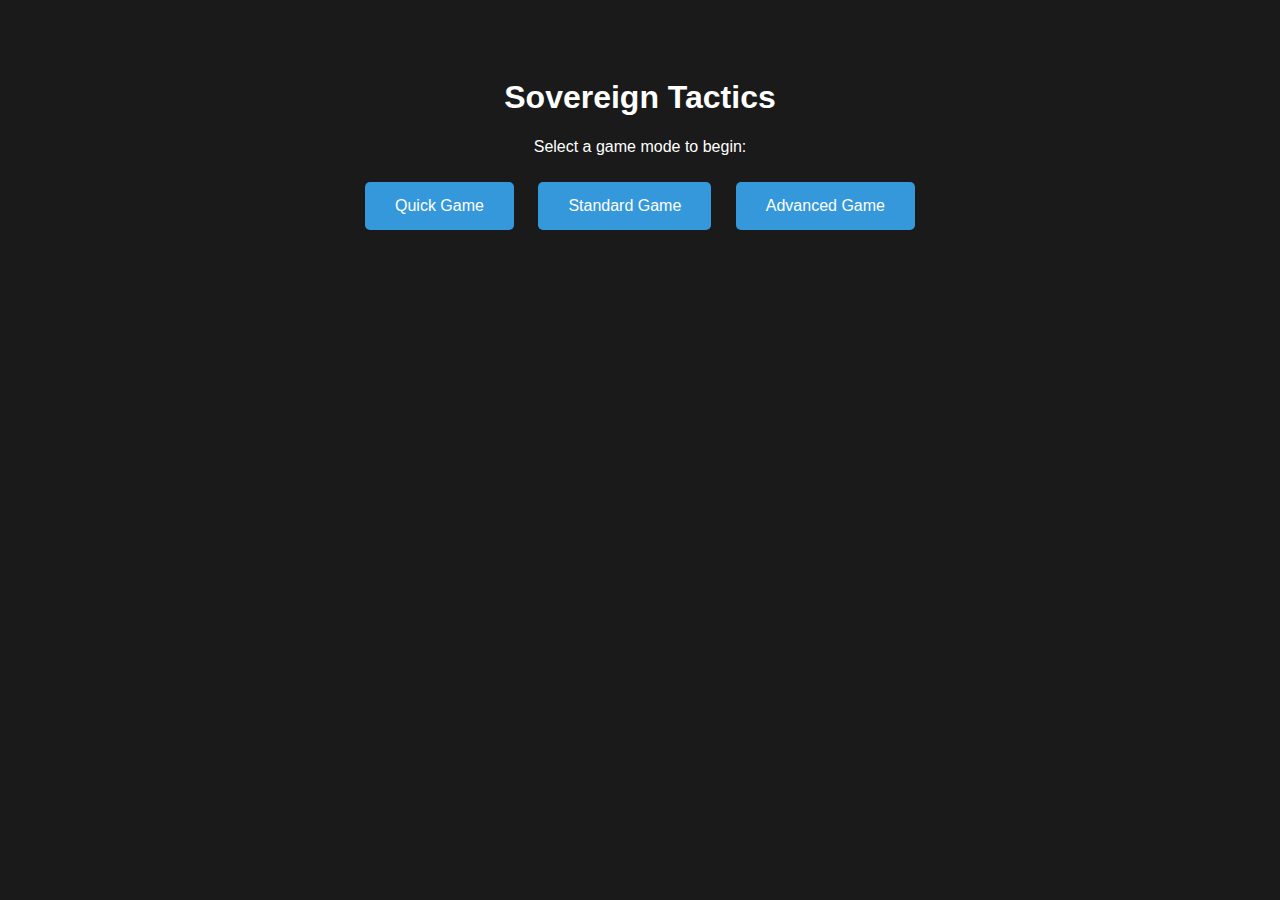
<file: simple-test.html>
<!DOCTYPE html>
<html lang="en">
<head>
    <meta charset="UTF-8">
    <meta name="viewport" content="width=device-width, initial-scale=1.0">
    <title>Sovereign Tactics - Simple Test</title>
    <style>
        body {
            font-family: Arial, sans-serif;
            background: #1a1a1a;
            color: white;
            text-align: center;
            padding: 50px;
        }
        
        .menu-btn {
            background: #3498db;
            color: white;
            border: none;
            padding: 15px 30px;
            margin: 10px;
            border-radius: 5px;
            cursor: pointer;
            font-size: 16px;
        }
        
        .menu-btn:hover {
            background: #2980b9;
        }
        
        #game-area {
            display: none;
            margin-top: 30px;
        }
        
        canvas {
            border: 2px solid #3498db;
            background: #2c3e50;
        }
    </style>
</head>
<body>
    <div id="menu-area">
        <h1>Sovereign Tactics</h1>
        <p>Select a game mode to begin:</p>
        <button id="quick-game" class="menu-btn">Quick Game</button>
        <button id="standard-game" class="menu-btn">Standard Game</button>
        <button id="advanced-game" class="menu-btn">Advanced Game</button>
    </div>
    
    <div id="game-area">
        <h2>Game Started!</h2>
        <canvas id="game-canvas" width="800" height="600"></canvas>
        <div>
            <button id="back-to-menu" class="menu-btn">Back to Menu</button>
        </div>
    </div>

    <script>
        console.log('Simple test loading...');
        
        document.addEventListener('DOMContentLoaded', () => {
            console.log('DOM loaded');
            
            // Get elements
            const menuArea = document.getElementById('menu-area');
            const gameArea = document.getElementById('game-area');
            const quickBtn = document.getElementById('quick-game');
            const standardBtn = document.getElementById('standard-game');
            const advancedBtn = document.getElementById('advanced-game');
            const backBtn = document.getElementById('back-to-menu');
            const canvas = document.getElementById('game-canvas');
            
            console.log('Elements:', {
                menuArea: !!menuArea,
                gameArea: !!gameArea,
                quickBtn: !!quickBtn,
                standardBtn: !!standardBtn,
                advancedBtn: !!advancedBtn
            });
            
            // Game start function
            function startGame(type) {
                console.log('Starting game:', type);
                menuArea.style.display = 'none';
                gameArea.style.display = 'block';
                
                // Simple canvas test
                const ctx = canvas.getContext('2d');
                ctx.fillStyle = '#27ae60';
                ctx.fillRect(50, 50, 100, 100);
                ctx.fillStyle = 'white';
                ctx.font = '20px Arial';
                ctx.fillText(`${type} Started!`, 200, 100);
                
                alert(`${type} game started! This is a test version.`);
            }
            
            // Back to menu
            function backToMenu() {
                console.log('Back to menu');
                gameArea.style.display = 'none';
                menuArea.style.display = 'block';
            }
            
            // Event listeners
            if (quickBtn) {
                quickBtn.addEventListener('click', () => {
                    console.log('Quick game clicked');
                    startGame('Quick');
                });
            }
            
            if (standardBtn) {
                standardBtn.addEventListener('click', () => {
                    console.log('Standard game clicked');
                    startGame('Standard');
                });
            }
            
            if (advancedBtn) {
                advancedBtn.addEventListener('click', () => {
                    console.log('Advanced game clicked');
                    startGame('Advanced');
                });
            }
            
            if (backBtn) {
                backBtn.addEventListener('click', backToMenu);
            }
            
            console.log('Test page initialized successfully');
        });
    </script>
</body>
</html>
</file>
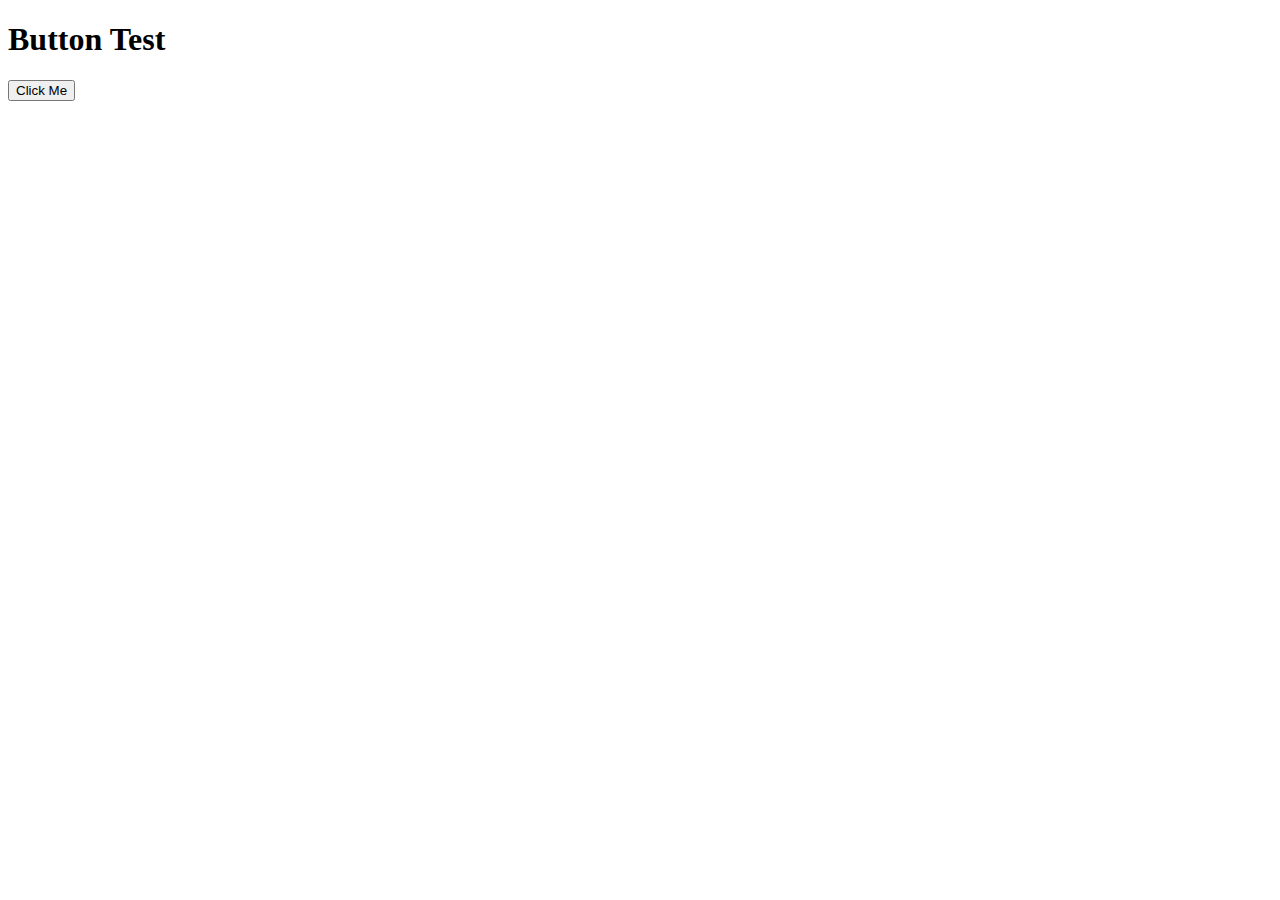
<file: test.html>
<!DOCTYPE html>
<html lang="en">
<head>
    <meta charset="UTF-8">
    <meta name="viewport" content="width=device-width, initial-scale=1.0">
    <title>Button Test</title>
</head>
<body>
    <h1>Button Test</h1>
    <button id="test-button">Click Me</button>
    
    <script>
        document.addEventListener('DOMContentLoaded', () => {
            console.log('Test page loaded');
            
            const button = document.getElementById('test-button');
            if (button) {
                console.log('Button found');
                button.addEventListener('click', () => {
                    console.log('Button clicked!');
                    alert('Button works!');
                });
            } else {
                console.log('Button not found');
            }
        });
    </script>
</body>
</html>
</file>
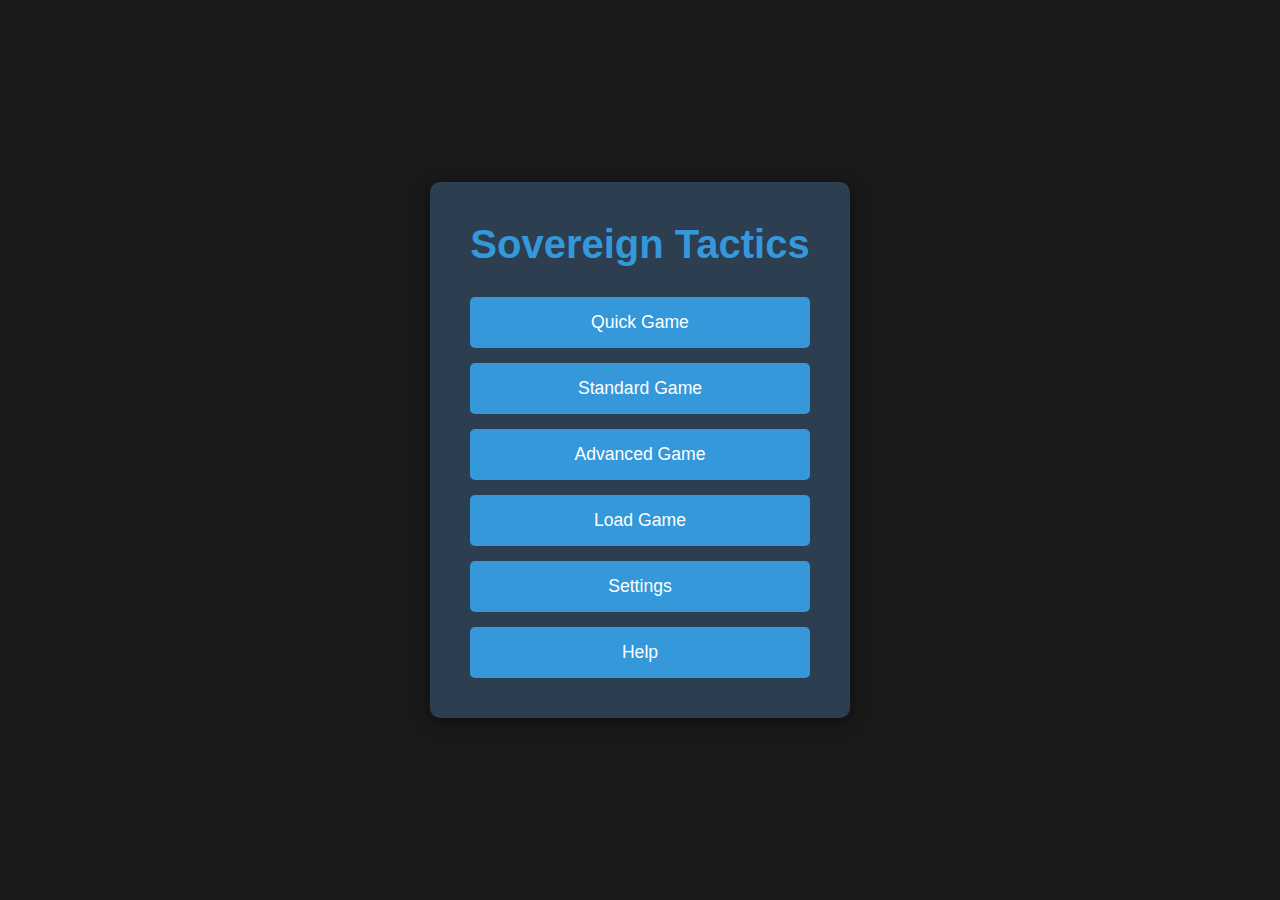
<file: working-demo.html>
<!DOCTYPE html>
<html lang="en">
<head>
    <meta charset="UTF-8">
    <meta name="viewport" content="width=device-width, initial-scale=1.0">
    <title>Sovereign Tactics</title>
    <link rel="stylesheet" href="styles/main.css">
    <style>
        /* Additional styles for menu */
        #menu-container {
            display: flex;
            justify-content: center;
            align-items: center;
            min-height: 100vh;
            background: #1a1a1a;
        }
        
        .menu-content {
            text-align: center;
            background: #2c3e50;
            padding: 40px;
            border-radius: 10px;
            box-shadow: 0 4px 20px rgba(0,0,0,0.5);
        }
        
        .menu-content h1 {
            color: #3498db;
            margin-bottom: 30px;
            font-size: 2.5em;
        }
        
        .menu-options {
            display: flex;
            flex-direction: column;
            gap: 15px;
        }
        
        .menu-btn {
            background: #3498db;
            color: white;
            border: none;
            padding: 15px 30px;
            border-radius: 5px;
            cursor: pointer;
            font-size: 16px;
            transition: background-color 0.3s;
        }
        
        .menu-btn:hover {
            background: #2980b9;
        }
        
        #game-container {
            display: none;
        }
        
        .modal {
            position: fixed;
            top: 0;
            left: 0;
            width: 100%;
            height: 100%;
            background: rgba(0,0,0,0.8);
            display: flex;
            justify-content: center;
            align-items: center;
        }
        
        .modal-content {
            background: #2c3e50;
            padding: 30px;
            border-radius: 10px;
            max-width: 500px;
            max-height: 80vh;
            overflow-y: auto;
        }
        
        .modal-content h2 {
            color: #3498db;
            margin-bottom: 20px;
        }
        
        .modal-buttons {
            margin-top: 20px;
            display: flex;
            gap: 10px;
            justify-content: flex-end;
        }
        
        .settings-options {
            display: flex;
            flex-direction: column;
            gap: 15px;
            margin: 20px 0;
        }
        
        .settings-options label {
            display: flex;
            justify-content: space-between;
            align-items: center;
        }
        
        .settings-options select {
            padding: 5px;
            border-radius: 3px;
            border: 1px solid #3498db;
            background: #34495e;
            color: white;
        }
        
        .help-content {
            line-height: 1.6;
        }
        
        .help-content ul {
            margin: 10px 0 10px 20px;
        }
    </style>
</head>
<body>
    <!-- Menu Container (shown by default) -->
    <div id="menu-container">
        <div class="menu-content">
            <h1>Sovereign Tactics</h1>
            <div class="menu-options">
                <button id="start-basic-game" class="menu-btn">Quick Game</button>
                <button id="start-standard-game" class="menu-btn">Standard Game</button>
                <button id="start-advanced-game" class="menu-btn">Advanced Game</button>
                <button id="load-saved-game" class="menu-btn">Load Game</button>
                <button id="show-settings" class="menu-btn">Settings</button>
                <button id="show-help" class="menu-btn">Help</button>
            </div>
        </div>
    </div>

    <!-- Game Container (hidden by default) -->
    <div id="game-container">
        <header id="game-header">
            <h1>Sovereign Tactics</h1>
            <div id="game-info">
                <span id="current-player">Player 1</span>
                <span id="turn-counter">Turn 1</span>
                <button id="end-turn-btn" class="menu-btn">End Turn</button>
            </div>
        </header>
        
        <main id="game-main">
            <div id="game-board-container">
                <canvas id="game-canvas" width="800" height="600"></canvas>
                <div id="canvas-overlay">
                    <!-- UI overlays will go here -->
                </div>
            </div>
            
            <aside id="game-sidebar">
                <div id="unit-info">
                    <h3>Unit Information</h3>
                    <div id="selected-unit-details">
                        <p>Select a unit to view details</p>
                    </div>
                </div>
                
                <div id="city-info">
                    <h3>City Information</h3>
                    <div id="selected-city-details">
                        <p>Select a city to view details</p>
                    </div>
                </div>
                
                <div id="game-controls">
                    <h3>Controls</h3>
                    <button id="save-game" class="menu-btn">Save Game</button>
                    <button id="load-game" class="menu-btn">Load Game</button>
                    <button id="new-game" class="menu-btn">New Game</button>
                </div>
            </aside>
        </main>
    </div>

    <!-- Settings Modal -->
    <div id="settings-modal" class="modal" style="display: none;">
        <div class="modal-content">
            <h2>Game Settings</h2>
            <div class="settings-options">
                <label>Map Size: <select id="map-size">
                    <option value="small">Small (20x15)</option>
                    <option value="medium" selected>Medium (30x20)</option>
                    <option value="large">Large (40x30)</option>
                </select></label>
                
                <label>Number of Players: <select id="num-players">
                    <option value="2" selected>2 Players</option>
                    <option value="3">3 Players</option>
                    <option value="4">4 Players</option>
                </select></label>
                
                <label>AI Difficulty: <select id="ai-difficulty">
                    <option value="easy">Easy</option>
                    <option value="medium" selected>Medium</option>
                    <option value="hard">Hard</option>
                </select></label>
            </div>
            <div class="modal-buttons">
                <button id="save-settings" class="menu-btn">Save</button>
                <button id="close-settings" class="menu-btn">Close</button>
            </div>
        </div>
    </div>

    <!-- Help Modal -->
    <div id="help-modal" class="modal" style="display: none;">
        <div class="modal-content">
            <h2>How to Play</h2>
            <div class="help-content">
                <p><strong>Sovereign Tactics</strong> is a turn-based strategy game.</p>
                <h3>Objective:</h3>
                <p>Capture all enemy cities and eliminate opposing armies.</p>
                <h3>Controls:</h3>
                <ul>
                    <li><strong>Click</strong> to select units or cities</li>
                    <li><strong>Right-click</strong> to move selected unit</li>
                    <li><strong>Mouse wheel</strong> to zoom in/out</li>
                    <li><strong>Click and drag</strong> to pan the map</li>
                </ul>
                <h3>Units:</h3>
                <ul>
                    <li><strong>Infantry:</strong> Basic ground unit</li>
                    <li><strong>Tank:</strong> Heavy armor, strong attack</li>
                    <li><strong>Fighter:</strong> Air unit, fast movement</li>
                    <li><strong>Ship:</strong> Naval unit for water combat</li>
                </ul>
            </div>
            <button id="close-help" class="menu-btn">Close</button>
        </div>
    </div>

    <!-- Simple JavaScript without modules for now -->
    <script>
        console.log('Sovereign Tactics loading...');
        
        // Simple app object
        const EmpireApp = {
            gameStarted: false,
            
            init() {
                console.log('Initializing Sovereign Tactics...');
                this.setupMenuHandlers();
                console.log('Sovereign Tactics initialized successfully!');
            },
            
            setupMenuHandlers() {
                console.log('Setting up menu handlers...');
                
                // Quick game button
                const quickBtn = document.getElementById('start-basic-game');
                if (quickBtn) {
                    console.log('Quick game button found');
                    quickBtn.addEventListener('click', () => {
                        console.log('Quick game clicked!');
                        this.startGame('Quick Game', { mapSize: 'small', players: 2, difficulty: 'easy' });
                    });
                }
                
                // Standard game button
                const standardBtn = document.getElementById('start-standard-game');
                if (standardBtn) {
                    console.log('Standard game button found');
                    standardBtn.addEventListener('click', () => {
                        console.log('Standard game clicked!');
                        this.startGame('Standard Game', { mapSize: 'medium', players: 2, difficulty: 'medium' });
                    });
                }
                
                // Advanced game button
                const advancedBtn = document.getElementById('start-advanced-game');
                if (advancedBtn) {
                    console.log('Advanced game button found');
                    advancedBtn.addEventListener('click', () => {
                        console.log('Advanced game clicked!');
                        this.startGame('Advanced Game', { mapSize: 'large', players: 4, difficulty: 'hard' });
                    });
                }
                
                // Settings button
                const settingsBtn = document.getElementById('show-settings');
                if (settingsBtn) {
                    settingsBtn.addEventListener('click', () => {
                        this.showSettings();
                    });
                }
                
                // Help button
                const helpBtn = document.getElementById('show-help');
                if (helpBtn) {
                    helpBtn.addEventListener('click', () => {
                        this.showHelp();
                    });
                }
                
                // Modal close buttons
                const closeSettings = document.getElementById('close-settings');
                if (closeSettings) {
                    closeSettings.addEventListener('click', () => {
                        document.getElementById('settings-modal').style.display = 'none';
                    });
                }
                
                const closeHelp = document.getElementById('close-help');
                if (closeHelp) {
                    closeHelp.addEventListener('click', () => {
                        document.getElementById('help-modal').style.display = 'none';
                    });
                }
                
                // New game button (return to menu)
                const newGameBtn = document.getElementById('new-game');
                if (newGameBtn) {
                    newGameBtn.addEventListener('click', () => {
                        this.returnToMenu();
                    });
                }
            },
            
            startGame(gameType, config) {
                console.log('Starting', gameType, 'with config:', config);
                
                // Hide menu
                document.getElementById('menu-container').style.display = 'none';
                
                // Show game
                document.getElementById('game-container').style.display = 'block';
                
                // Setup canvas
                const canvas = document.getElementById('game-canvas');
                const ctx = canvas.getContext('2d');
                
                // Simple game visualization
                ctx.fillStyle = '#2c3e50';
                ctx.fillRect(0, 0, canvas.width, canvas.height);
                
                // Draw grid
                ctx.strokeStyle = '#34495e';
                ctx.lineWidth = 1;
                for (let i = 0; i < canvas.width; i += 40) {
                    ctx.beginPath();
                    ctx.moveTo(i, 0);
                    ctx.lineTo(i, canvas.height);
                    ctx.stroke();
                }
                for (let i = 0; i < canvas.height; i += 40) {
                    ctx.beginPath();
                    ctx.moveTo(0, i);
                    ctx.lineTo(canvas.width, i);
                    ctx.stroke();
                }
                
                // Draw some sample units
                ctx.fillStyle = '#3498db';
                ctx.fillRect(80, 80, 30, 30);
                ctx.fillStyle = '#e74c3c';
                ctx.fillRect(600, 400, 30, 30);
                
                // Add labels
                ctx.fillStyle = 'white';
                ctx.font = '16px Arial';
                ctx.fillText(`${gameType} Started!`, 10, 30);
                ctx.fillText(`Map: ${config.mapSize}, Players: ${config.players}, AI: ${config.difficulty}`, 10, 50);
                
                this.gameStarted = true;
                
                alert(`${gameType} started! This is a basic demonstration.\n\nClick "New Game" to return to menu.\n\nThe full game engine will be integrated next.`);
            },
            
            returnToMenu() {
                document.getElementById('game-container').style.display = 'none';
                document.getElementById('menu-container').style.display = 'block';
                this.gameStarted = false;
            },
            
            showSettings() {
                document.getElementById('settings-modal').style.display = 'block';
            },
            
            showHelp() {
                document.getElementById('help-modal').style.display = 'block';
            }
        };
        
        // Initialize when DOM is ready
        document.addEventListener('DOMContentLoaded', () => {
            EmpireApp.init();
        });
        
        // Make available globally for debugging
        window.EmpireApp = EmpireApp;
    </script>
</body>
</html>
</file>
<file: styles/main.css>
/* =============================================================================
   Sovereign Tactics - Main Styles
   ============================================================================= */

* {
    margin: 0;
    padding: 0;
    box-sizing: border-box;
}

body {
    font-family: 'Segoe UI', Tahoma, Geneva, Verdana, sans-serif;
    background-color: #1a1a1a;
    color: #ffffff;
    overflow: hidden;
}

#game-container {
    display: flex;
    flex-direction: column;
    height: 100vh;
    width: 100vw;
}

/* Header Styles */
#game-header {
    background-color: #2c3e50;
    padding: 10px 20px;
    display: flex;
    justify-content: space-between;
    align-items: center;
    border-bottom: 2px solid #34495e;
}

#game-header h1 {
    color: #ecf0f1;
    font-size: 1.5rem;
    font-weight: 600;
}

#game-info {
    display: flex;
    gap: 20px;
    align-items: center;
}

#game-info span {
    background-color: #34495e;
    padding: 5px 12px;
    border-radius: 4px;
    font-weight: 500;
}

/* Main Game Area */
#game-main {
    display: flex;
    flex: 1;
    overflow: hidden;
}

#game-board-container {
    flex: 1;
    position: relative;
    background-color: #2c3e50;
    display: flex;
    justify-content: center;
    align-items: center;
}

#game-canvas {
    border: 2px solid #34495e;
    background-color: #1e3a5f;
    cursor: crosshair;
}

#canvas-overlay {
    position: absolute;
    top: 0;
    left: 0;
    width: 100%;
    height: 100%;
    pointer-events: none;
}

/* Sidebar Styles */
#game-sidebar {
    width: 300px;
    background-color: #34495e;
    padding: 20px;
    border-left: 2px solid #2c3e50;
    overflow-y: auto;
}

#game-sidebar h3 {
    color: #ecf0f1;
    margin-bottom: 10px;
    border-bottom: 1px solid #2c3e50;
    padding-bottom: 5px;
}

#game-sidebar > div {
    margin-bottom: 25px;
}

#selected-unit-details,
#selected-city-details {
    background-color: #2c3e50;
    padding: 15px;
    border-radius: 5px;
    min-height: 100px;
}

/* Button Styles */
button {
    background-color: #3498db;
    color: white;
    border: none;
    padding: 10px 16px;
    border-radius: 4px;
    cursor: pointer;
    font-weight: 500;
    transition: background-color 0.3s ease;
}

button:hover {
    background-color: #2980b9;
}

button:active {
    background-color: #21618c;
}

#end-turn-btn {
    background-color: #e74c3c;
    font-size: 1rem;
    padding: 8px 20px;
}

#end-turn-btn:hover {
    background-color: #c0392b;
}

#game-controls button {
    width: 100%;
    margin-bottom: 10px;
}

/* Modal Styles */
.modal {
    position: fixed;
    top: 0;
    left: 0;
    width: 100%;
    height: 100%;
    background-color: rgba(0, 0, 0, 0.8);
    display: flex;
    justify-content: center;
    align-items: center;
    z-index: 1000;
}

.modal.hidden {
    display: none;
}

.modal-content {
    background-color: #2c3e50;
    padding: 40px;
    border-radius: 10px;
    border: 2px solid #34495e;
    text-align: center;
    min-width: 400px;
}

.modal-content h2 {
    color: #ecf0f1;
    margin-bottom: 30px;
    font-size: 2rem;
}

.menu-options {
    display: flex;
    flex-direction: column;
    gap: 15px;
}

.menu-options button {
    padding: 15px 20px;
    font-size: 1.1rem;
    background-color: #3498db;
}

/* Game-specific UI elements */
.unit-health-bar {
    width: 20px;
    height: 3px;
    background-color: #e74c3c;
    position: absolute;
    top: -5px;
    left: 50%;
    transform: translateX(-50%);
}

.unit-health-bar.full {
    background-color: #27ae60;
}

.unit-health-bar.damaged {
    background-color: #f39c12;
}

.unit-health-bar.critical {
    background-color: #e74c3c;
}

/* Responsive Design */
@media (max-width: 1200px) {
    #game-sidebar {
        width: 250px;
    }
}

@media (max-width: 768px) {
    #game-main {
        flex-direction: column;
    }
    
    #game-sidebar {
        width: 100%;
        height: 200px;
        border-left: none;
        border-top: 2px solid #2c3e50;
    }
    
    #game-canvas {
        max-width: 100%;
        max-height: 400px;
    }
}

/* Animation Classes */
.fade-in {
    animation: fadeIn 0.3s ease-in;
}

@keyframes fadeIn {
    from { opacity: 0; }
    to { opacity: 1; }
}

.shake {
    animation: shake 0.5s ease-in-out;
}

@keyframes shake {
    0%, 100% { transform: translateX(0); }
    25% { transform: translateX(-5px); }
    75% { transform: translateX(5px); }
}
</file>
